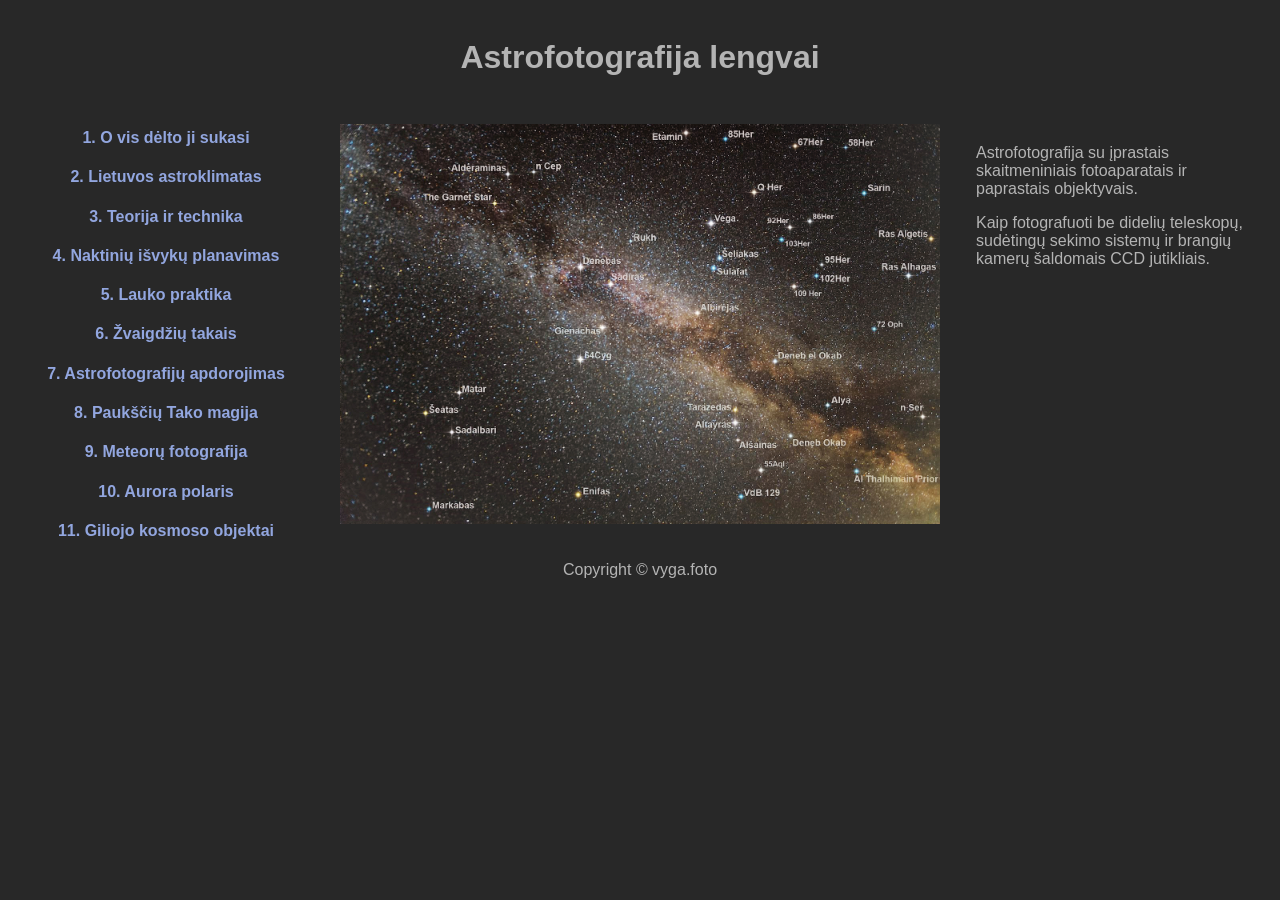
<file: index.html>
<!DOCTYPE html>
<html lang="lt">
    
<head>
      <title>Astrofotografija lengvai</title>

          <meta charset="utf-8">
          <meta name="viewport" content="width=device-width, initial-scale=1.0">
          <meta name="keywords" content="astrofotografija, vyga.foto, fotografija, dangus">
          <meta name="description" content="Astrofotografija lengvai"> 
     <meta name="viewport" content="width=device-width, initial-scale=1.0">
     <link rel="icon" type="image/x-icon" href="favicon.ico">
         <link rel="stylesheet" href="style.css">      
          
          <style>
          </style>
 
 </head>

 <body style="font-family:arial;color:rgb(180, 180, 180); background-color: rgb(40, 40, 40);"> 

  <div style="text-align:center; padding:10px;">
    <h1>Astrofotografija lengvai</h1>
  </div>
  
  <div style="overflow:auto">
    <div class="menu">
  <a href="1_O_vis_dėlto_ji_sukasi/index.html" target="blank"><h4>1. O vis dėlto ji sukasi</h4></a>
    <a href="2_Lietuvos_astroklimatas/index.html" target="blank"><h4>2. Lietuvos astroklimatas</h4></a>
    <a href="3_Teorija_ir_technika/index.html" target="blank"><h4>3. Teorija ir technika</h4></a>
    <a href="4_Naktinių_išvykų_planavimas/index.html" target="blank"><h4>4. Naktinių išvykų planavimas</h4></a>
    <a href="5_Lauko_praktika/index.html" target="blank"><h4>5. Lauko praktika</h4></a>
    <a href="6_Zvaigzdziu_takais/index.html" target="blank"><h4>6. Žvaigdžių takais</h4></a>
    <a href="7_xxxxxxx" target="blank"><h4>7. Astrofotografijų apdorojimas</h4></a>
    <a href="8_Pauksciu_Tako_magija/index.html" target="blank"><h4>8. Paukščių Tako magija</h4></a>
    <a href="9_xxxxxxxxx" target="blank"><h4>9. Meteorų fotografija</h4></a>
    <a href="10_xxxxxxxxxx" target="blank"><h4>10. Aurora polaris</h4></a>
    <a href="11_xxxxxxxxxxx" target="blank"><h4>11. Giliojo kosmoso objektai</h4></a>
  </div> 

  <div class="main">
    <!-- <img src="StarMap.jpg" alt="StarMap" style="max-width:100%;height:auto;"> -->
      <picture>
        <source media="(min-width: 840px)" srcset="StarMap_cb.jpg" alt="StarMap" style="max-width:100%;height:auto;">
        <img src="Paukščių Takas_1.jpg" alt="Paukščių Takas" style="max-width:100%;height:auto;">
      </picture>
  </div>

  <div class="right">
 
    <p>Astrofotografija su įprastais skaitmeniniais fotoaparatais ir paprastais objektyvais.</p>
    <p>Kaip fotografuoti be didelių teleskopų, sudėtingų sekimo sistemų ir brangių  kamerų šaldomais CCD jutikliais.</p>
  </div>
</div>

<div style="text-align:center; ">Copyright © vyga.foto</div>                                                
</body> 

</html>
</file>
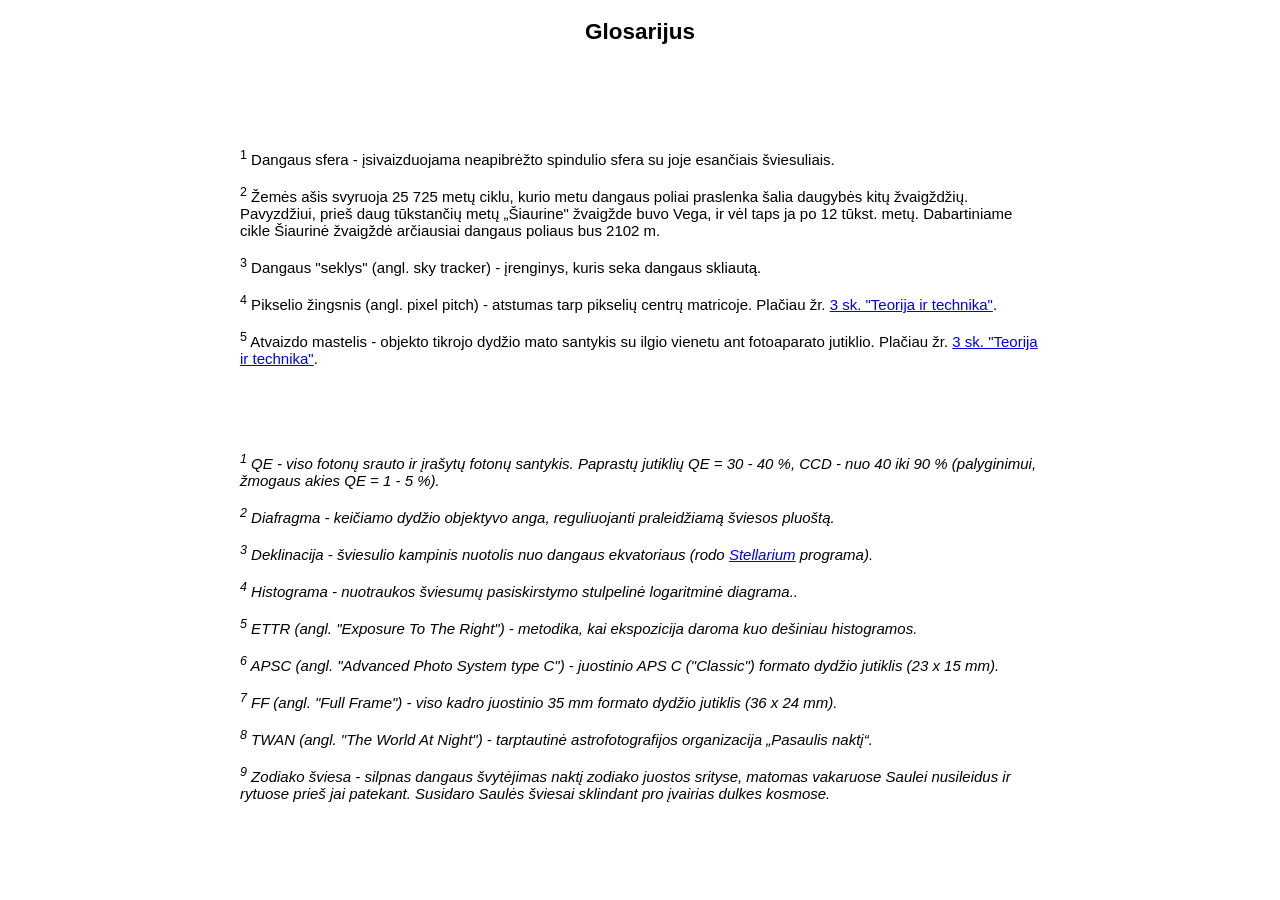
<file: 12_Glosarijus/index.html>
<!DOCTYPE html>
<html>
    <head>
        <title>Glosarijus</title>

          <meta charset="utf-8">
          <meta name="keywords" content="astrofotografija, vyga.foto, glosarijus, žodynas, fotografija">
          <meta name="description" content="astrofotografija, vyga.foto, glosarijus, žodynas, fotografija">

              <style>
                   
              </style>

              <link rel="stylesheet" href="style.css"> 
    </head>

<body>
                 <body onmousedown = "return false;" onclick = "return true;">
                    
    <article>
       
         <h1><center>Glosarijus</center></h1><br>
 



<br><br><br><br>
<sup>1</sup> Dangaus sfera - įsivaizduojama neapibrėžto spindulio sfera su joje esančiais šviesuliais.<br><br>
<sup>2</sup> Žemės ašis svyruoja 25 725 metų ciklu, kurio metu dangaus poliai praslenka  šalia daugybės kitų žvaigždžių. Pavyzdžiui, prieš daug tūkstančių metų „Šiaurine" žvaigžde buvo Vega, ir vėl taps ja po 12 tūkst. metų. Dabartiniame cikle Šiaurinė žvaigždė arčiausiai dangaus poliaus bus 2102 m.<br><br>
<sup>3</sup> Dangaus "seklys" (angl. sky tracker) - įrenginys, kuris seka  dangaus skliautą.<br><br>
<sup>4</sup> Pikselio žingsnis (angl. pixel pitch) - atstumas tarp pikselių centrų matricoje. Plačiau žr. <a href="https://vyga-foto.github.io/Astrofotografija-lengvai/3_Teorija_ir_technika/index.html" target="onmousedown">3 sk. "Teorija ir technika"</a>.<br><br> 
<sup>5</sup> Atvaizdo mastelis - objekto tikrojo dydžio mato santykis su ilgio vienetu ant fotoaparato jutiklio. Plačiau žr. <a href="https://vyga-foto.github.io/Astrofotografija-lengvai/3_Teorija_ir_technika/index.html" target="onmousedown">3 sk. "Teorija ir technika"</a>.<br><br>

<br><br><br><br>
         <em id="1111"><sup>1</sup> QE - viso fotonų srauto ir įrašytų fotonų santykis. Paprastų jutiklių QE = 30 - 40 %, CCD - nuo 40 iki 90 % (palyginimui, žmogaus akies QE = 1 - 5 %).</em><br><br>
         <em id="1112"><sup>2</sup> Diafragma - keičiamo dydžio objektyvo anga, reguliuojanti praleidžiamą šviesos pluoštą.</em><br><br>
         <em id="1113"><sup>3</sup> Deklinacija - šviesulio kampinis nuotolis nuo dangaus ekvatoriaus (rodo <a href="http://stellarium.org/" target="onmousedown">Stellarium</a/> programa).</em><br><br>
         <em id="1114"><sup>4</sup> Histograma - nuotraukos šviesumų pasiskirstymo stulpelinė logaritminė diagrama..</em><br><br>
         <em id="1115"><sup>5</sup> ETTR  (angl. "Exposure To The Right") - metodika, kai ekspozicija daroma  kuo dešiniau histogramos.</em><br><br> 
         <em id="1116"><sup>6</sup> APSC (angl. "Advanced Photo System type C") - juostinio APS C ("Classic") formato dydžio jutiklis (23 x 15 mm).</em><br><br>
         <em id="1117"><sup>7</sup> FF  (angl. "Full Frame") - viso kadro juostinio 35 mm formato dydžio jutiklis (36 x 24 mm).</em><br><br> 
         <em id="1118"><sup>8</sup>  TWAN (angl. "The World At Night") - tarptautinė astrofotografijos organizacija  „Pasaulis naktį“.</em><br><br> 
         <em id="1119"><sup>9</sup> Zodiako šviesa - silpnas dangaus švytėjimas naktį zodiako juostos srityse, matomas vakaruose Saulei nusileidus ir rytuose prieš jai patekant. Susidaro Saulės šviesai sklindant pro įvairias dulkes kosmose.</em><br> 




<br><br><br><br>




    </article>

</body>
</html>
</file>
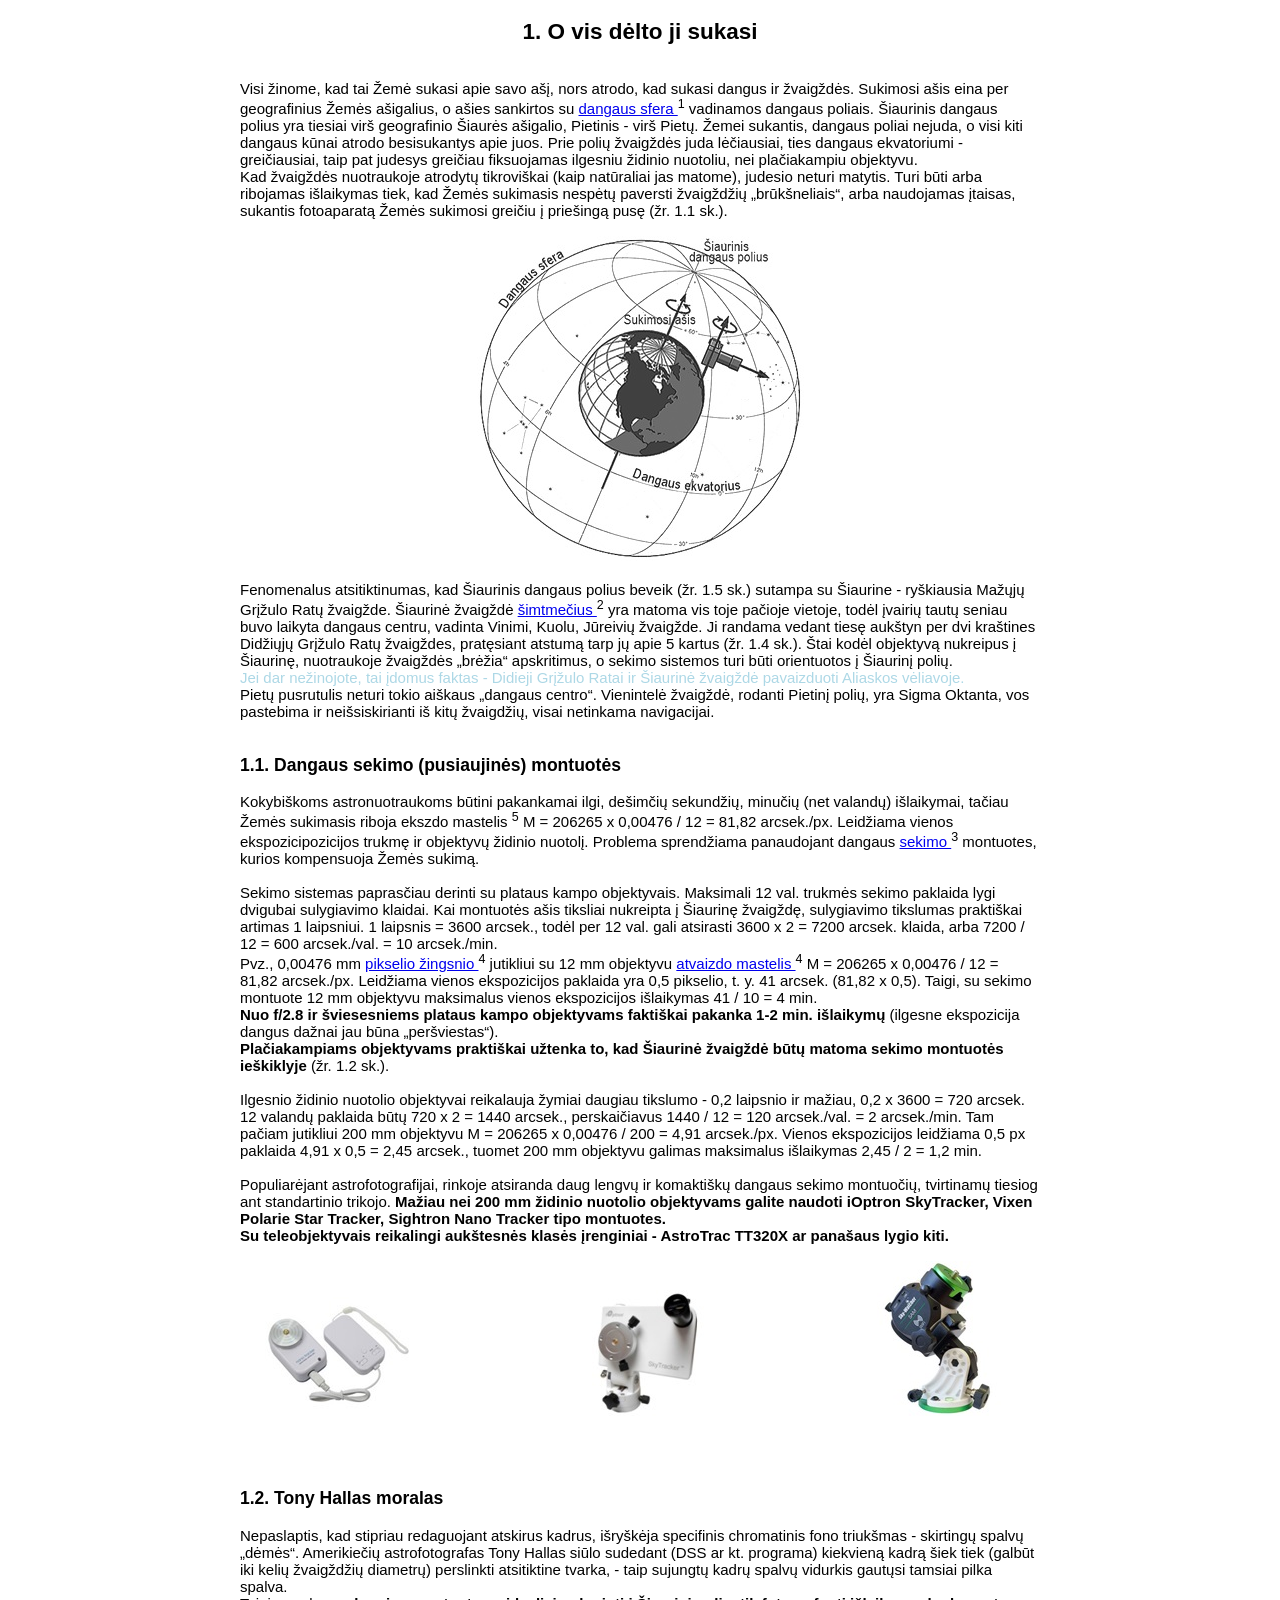
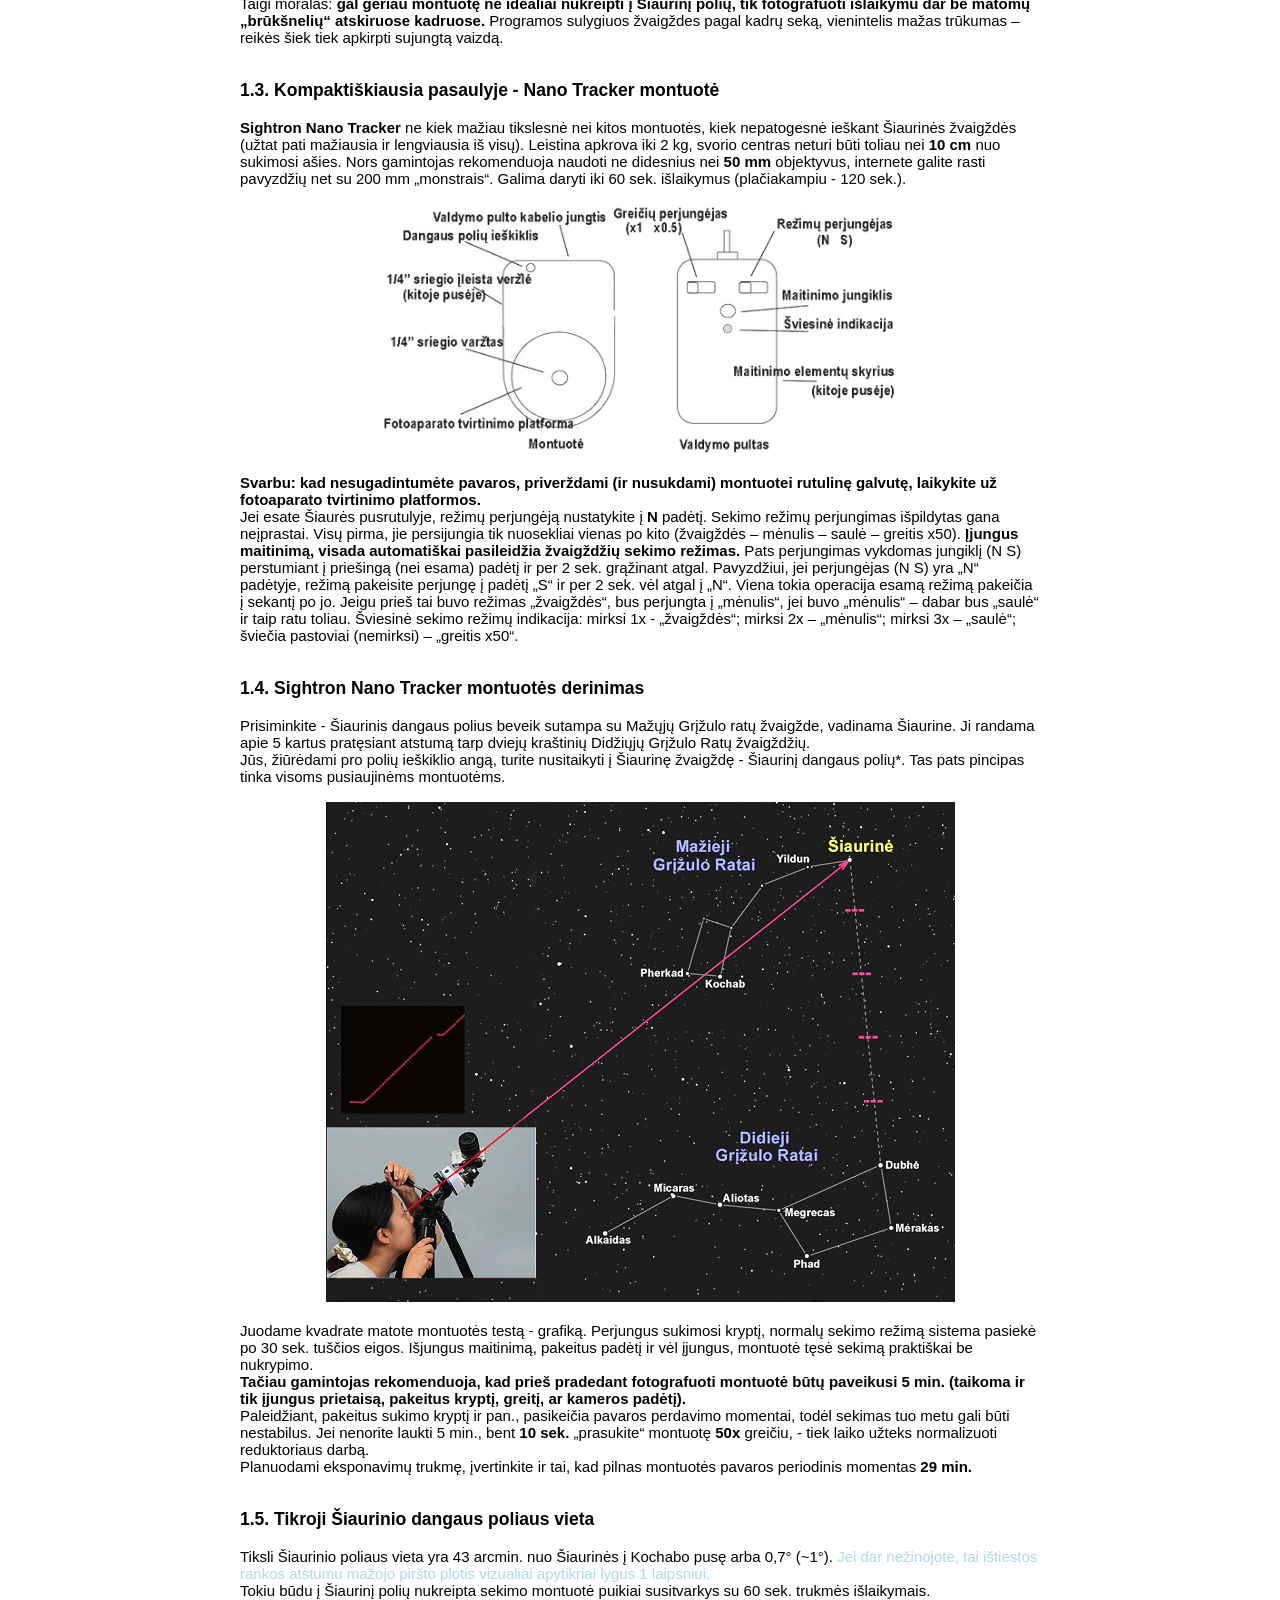
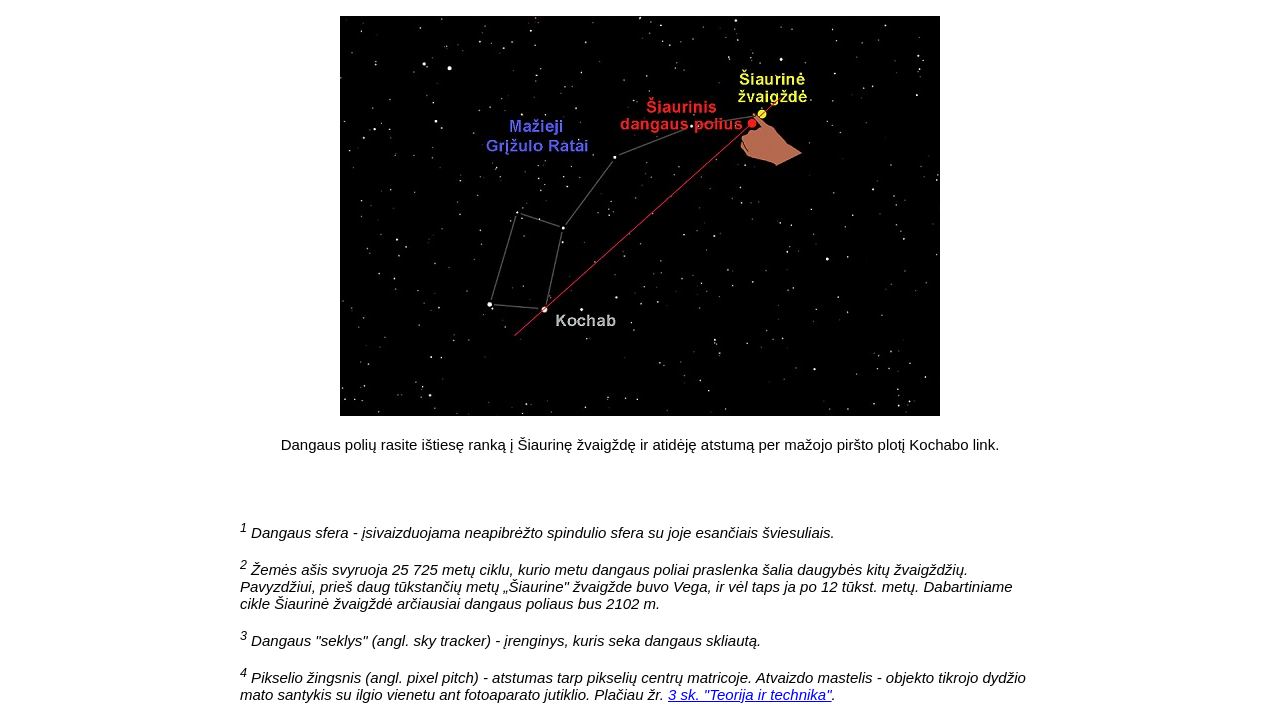
<file: 1_O_vis_dėlto_ji_sukasi/index.html>
<!DOCTYPE html>
<html>
    <head>
        <title>1. O vis dėlto ji sukasi</title>

          <meta charset="utf-8">
          <meta name="keywords" content="astrofotografija, vyga.foto, polius, Šiaurinė, žvaigždė, montuotė, pusiaujinė, fotografija">
          <meta name="description" content="O vis dėl to ji sukasi. Pusiaujnės dangaus sekimo montuotės astrofotografijai. Šiaurinės žvaigždė. Grįžulo Ratai">

              <style>
                   
              </style>

              <link rel="stylesheet" href="style.css"> 
    </head>

<body>
                 <body onmousedown = "return false;" onclick = "return true;">
                    
    <article>
       
         <h1><center>1. O vis dėlto ji sukasi</center></h1><br>
Visi žinome, kad tai Žemė sukasi apie savo ašį, nors atrodo, kad sukasi dangus ir žvaigždės. Sukimosi ašis eina per geografinius Žemės ašigalius, o ašies sankirtos su <a href="#1111">dangaus sfera </a><sup>1</sup> vadinamos dangaus poliais. Šiaurinis dangaus polius yra tiesiai virš geografinio Šiaurės ašigalio, Pietinis - virš Pietų. Žemei sukantis, dangaus poliai nejuda, o visi kiti dangaus kūnai atrodo besisukantys apie juos. Prie polių žvaigždės juda lėčiausiai, ties dangaus ekvatoriumi - greičiausiai, taip pat judesys greičiau fiksuojamas ilgesniu židinio nuotoliu, nei plačiakampiu objektyvu.<br>
Kad žvaigždės nuotraukoje atrodytų tikroviškai (kaip natūraliai jas matome), judesio neturi matytis. Turi būti arba ribojamas išlaikymas tiek, kad Žemės sukimasis nespėtų paversti žvaigždžių „brūkšneliais“, arba naudojamas įtaisas, sukantis fotoaparatą Žemės sukimosi greičiu į priešingą pusę (žr. 1.1 sk.).<br><br>

<center><img src="img/Sfera _poliai.jpg" alt="Dangaus sfera ir poliai"></center><br>

Fenomenalus atsitiktinumas, kad Šiaurinis dangaus polius beveik (žr. 1.5 sk.) sutampa su Šiaurine - ryškiausia Mažųjų Grįžulo Ratų žvaigžde. Šiaurinė žvaigždė <a href="#1112">šimtmečius </a><sup>2</sup>  yra matoma vis toje pačioje vietoje, todėl įvairių tautų seniau buvo laikyta dangaus centru, vadinta Vinimi, Kuolu, Jūreivių žvaigžde. Ji randama vedant tiesę aukštyn per dvi kraštines Didžiųjų Grįžulo Ratų žvaigždes, pratęsiant atstumą tarp jų apie 5 kartus (žr. 1.4 sk.). Štai kodėl objektyvą nukreipus į Šiaurinę, nuotraukoje žvaigždės „brėžia“ apskritimus, o sekimo sistemos turi būti orientuotos į Šiaurinį polių.<br>
<font color=lightblue>Jei dar nežinojote, tai įdomus faktas - Didieji Grįžulo Ratai ir Šiaurinė žvaigždė pavaizduoti Aliaskos vėliavoje.</font><br> 
Pietų pusrutulis neturi tokio aiškaus „dangaus centro“. Vienintelė žvaigždė, rodanti Pietinį polių, yra Sigma Oktanta, vos pastebima ir neišsiskirianti iš kitų žvaigdžių, visai netinkama navigacijai.<br><br>

<h3>1.1. Dangaus sekimo (pusiaujinės) montuotės</h3>
Kokybiškoms astronuotraukoms būtini pakankamai ilgi, dešimčių sekundžių, minučių (net valandų) išlaikymai, tačiau Žemės sukimasis riboja ekszdo mastelis </a><sup>5</sup> M = 206265 x 0,00476 / 12 = 81,82 arcsek./px. Leidžiama vienos ekspozicipozicijos trukmę ir objektyvų židinio nuotolį. Problema sprendžiama panaudojant dangaus <a href="#1113">sekimo </a><sup>3</sup> montuotes, kurios kompensuoja Žemės sukimą.<br><br>
Sekimo sistemas paprasčiau derinti su plataus kampo objektyvais. Maksimali 12 val. trukmės sekimo paklaida lygi dvigubai sulygiavimo klaidai. Kai montuotės ašis tiksliai nukreipta į Šiaurinę žvaigždę, sulygiavimo tikslumas praktiškai artimas 1 laipsniui. 1 laipsnis = 3600 arcsek., todėl per 12 val. gali atsirasti 3600 x 2 = 7200 arcsek. klaida, arba 7200 / 12 = 600 arcsek./val. = 10 arcsek./min.<br> 
Pvz., 0,00476 mm <a href="#1114">pikselio žingsnio </a><sup>4</sup> jutikliui su 12 mm objektyvu <a href="#1114">atvaizdo mastelis </a><sup>4</sup> M = 206265 x 0,00476 / 12 = 81,82 arcsek./px. Leidžiama vienos ekspozicijos paklaida yra 0,5 pikselio, t. y. 41 arcsek. (81,82 x 0,5). Taigi, su sekimo montuote 12 mm objektyvu maksimalus vienos ekspozicijos išlaikymas  41 / 10 = 4 min.<br> 

<b>Nuo f/2.8 ir šviesesniems plataus kampo objektyvams faktiškai pakanka 1-2 min. išlaikymų</b> (ilgesne ekspozicija dangus dažnai jau būna „peršviestas“). 
<b><br>
Plačiakampiams objektyvams praktiškai užtenka to, kad Šiaurinė žvaigždė būtų matoma sekimo montuotės ieškiklyje</b> (žr. 1.2 sk.).<br><br>

Ilgesnio židinio nuotolio objektyvai reikalauja žymiai daugiau tikslumo -  0,2 laipsnio ir mažiau, 0,2 x 3600 = 720 arcsek. 12 valandų paklaida būtų 720 x 2 = 1440 arcsek., perskaičiavus 1440 / 12 = 120 arcsek./val. = 2 arcsek./min. 
Tam pačiam jutikliui 200 mm objektyvu  M = 206265 x 0,00476 / 200 = 4,91 arcsek./px. Vienos ekspozicijos leidžiama 0,5 px paklaida 4,91 x 0,5 = 2,45 arcsek., tuomet 200 mm objektyvu galimas maksimalus išlaikymas 2,45 / 2 = 1,2 min.<br><br>
Populiarėjant astrofotografijai, rinkoje atsiranda daug lengvų ir komaktiškų dangaus sekimo montuočių, tvirtinamų tiesiog ant standartinio trikojo.
<b>Mažiau nei 200 mm židinio nuotolio objektyvams galite naudoti iOptron SkyTracker, Vixen Polarie Star Tracker, Sightron Nano Tracker tipo montuotes.<br> Su teleobjektyvais reikalingi aukštesnės klasės įrenginiai - AstroTrac TT320X ar panašaus lygio kiti.</b><br><br>

<center><img src="img/montuote_1.jpg" alt="Dangaus sekimo pusiaujinė montuotė"><img src="img/montuote_2.jpg" alt="Dangaus sekimo pusiaujinė montuotė"><img src="img/montuote_3.jpg" alt="Dangaus sekimo pusiaujinė montuotė"></center><br><br><br>

<h3>1.2. Tony Hallas moralas</h3>
Nepaslaptis, kad stipriau redaguojant atskirus kadrus, išryškėja specifinis chromatinis fono triukšmas - skirtingų spalvų „dėmės“. Amerikiečių astrofotografas Tony Hallas siūlo sudedant (DSS ar kt. programa) kiekvieną kadrą šiek tiek (galbūt iki kelių žvaigždžių diametrų) perslinkti atsitiktine tvarka, - taip sujungtų kadrų  spalvų vidurkis gautųsi tamsiai pilka spalva.<br>
Taigi moralas: <b>gal geriau montuotę ne idealiai nukreipti į Šiaurinį polių, tik fotografuoti išlaikymu dar be matomų „brūkšnelių“ atskiruose kadruose.</b> Programos sulygiuos žvaigždes pagal kadrų seką, vienintelis mažas trūkumas – reikės šiek tiek apkirpti sujungtą vaizdą.<br><br> 

<h3>1.3. Kompaktiškiausia  pasaulyje - Nano  Tracker montuotė</h3>
<b>Sightron Nano Tracker</b> ne kiek mažiau tikslesnė nei kitos montuotės, kiek nepatogesnė ieškant Šiaurinės žvaigždės (užtat pati mažiausia ir lengviausia iš visų). Leistina apkrova iki 2 kg, svorio centras neturi būti toliau nei <b>10 cm</b> nuo sukimosi ašies. Nors gamintojas rekomenduoja naudoti ne didesnius nei <b>50 mm</b> objektyvus, internete galite rasti pavyzdžių net su 200 mm „monstrais“. Galima daryti iki 60 sek. išlaikymus (plačiakampiu - 120 sek.).<br><br> 

<center><img src="img/nano_tracker.jpg" height="250" alt="Sightron Nano Tracker pusiaujinė montuotė"></center><br>

<b>Svarbu: kad nesugadintumėte pavaros, priverždami (ir nusukdami) montuotei rutulinę galvutę, laikykite už fotoaparato tvirtinimo platformos.</b><br>
Jei esate Šiaurės pusrutulyje, režimų perjungėją nustatykite į <b>N</b> padėtį. Sekimo režimų perjungimas išpildytas gana neįprastai. Visų pirma, jie persijungia tik nuosekliai vienas po kito (žvaigždės – mėnulis – saulė – greitis x50). <b>Įjungus maitinimą, visada automatiškai pasileidžia žvaigždžių sekimo režimas.</b> Pats perjungimas vykdomas jungiklį (N S) perstumiant į priešingą (nei esama) padėtį ir per 2 sek. grąžinant atgal. Pavyzdžiui, jei perjungėjas (N S) yra „N“ padėtyje, režimą pakeisite perjungę į padėtį „S“ ir per 2 sek. vėl atgal į „N“. Viena tokia operacija esamą režimą pakeičia į sekantį po jo. Jeigu prieš tai buvo režimas „žvaigždės“, bus perjungta į „mėnulis“, jei buvo „mėnulis“ – dabar bus „saulė“ ir taip ratu toliau. Šviesinė sekimo režimų indikacija: mirksi 1x - „žvaigždės“;  mirksi 2x – „mėnulis“;  mirksi 3x – „saulė“;  šviečia pastoviai (nemirksi) – „greitis x50“.<br><br> 

<h3>1.4. Sightron Nano Tracker montuotės derinimas</h3>
Prisiminkite - Šiaurinis dangaus polius beveik sutampa su Mažųjų Grįžulo ratų žvaigžde, vadinama Šiaurine. Ji randama apie 5 kartus pratęsiant atstumą tarp dviejų kraštinių Didžiųjų Grįžulo Ratų žvaigždžių.<br> 
Jūs, žiūrėdami pro polių ieškiklio angą, turite nusitaikyti  į Šiaurinę žvaigždę - Šiaurinį dangaus polių*. Tas pats pincipas tinka visoms pusiaujinėms montuotėms.<br><br>

<center><img src="img/montuot_derinimas.jpg" height="" alt="Sightron Nano Tracker montuotės derinimas"></center><br>

Juodame kvadrate matote montuotės testą - grafiką. Perjungus sukimosi kryptį, normalų sekimo režimą sistema pasiekė po 30 sek. tuščios eigos. Išjungus maitinimą, pakeitus padėtį ir vėl įjungus, montuotė tęsė sekimą praktiškai be nukrypimo.<br> 
<b>Tačiau gamintojas rekomenduoja, kad prieš pradedant fotografuoti  montuotė būtų paveikusi 5 min. (taikoma ir tik įjungus prietaisą, pakeitus kryptį, greitį, ar kameros padėtį).</b><br> 
Paleidžiant, pakeitus sukimo kryptį ir pan., pasikeičia pavaros perdavimo momentai, todėl sekimas tuo metu gali būti nestabilus. Jei nenorite laukti 5 min., bent <b>10 sek.</b> „prasukite“ montuotę <b>50x</b> greičiu, - tiek laiko užteks normalizuoti reduktoriaus darbą.<br> 
Planuodami eksponavimų  trukmę, įvertinkite ir tai, kad pilnas montuotės pavaros periodinis momentas <b>29 min.</b><br><br>  

<h3>1.5. Tikroji Šiaurinio dangaus poliaus vieta</h3> 
Tiksli Šiaurinio poliaus vieta yra 43 arcmin. nuo Šiaurinės į Kochabo pusę arba 0,7° (~1°). 
<font color=lightblue>Jei dar nežinojote, tai ištiestos rankos atstumu mažojo piršto plotis vizualiai apytikriai lygus 1 laipsniui.</font><br> Tokiu būdu į Šiaurinį polių nukreipta sekimo montuotė puikiai susitvarkys su 60 sek. trukmės išlaikymais.<br><br>
<center><img src="img/siaurinis_dangaus polius.jpg" alt="Šiaurinis dangaus polius"></center><br>
<center>Dangaus polių rasite ištiesę ranką į Šiaurinę žvaigždę ir atidėję atstumą per mažojo piršto plotį Kochabo link.</center> 



<br><br><br><br>
<em id="1111"><sup>1</sup> Dangaus sfera - įsivaizduojama neapibrėžto spindulio sfera su joje esančiais šviesuliais.</em><br><br>
<em id="1112"><sup>2</sup> Žemės ašis svyruoja 25 725 metų ciklu, kurio metu dangaus poliai praslenka  šalia daugybės kitų žvaigždžių. Pavyzdžiui, prieš daug tūkstančių metų „Šiaurine" žvaigžde buvo Vega, ir vėl taps ja po 12 tūkst. metų. Dabartiniame cikle Šiaurinė žvaigždė arčiausiai dangaus poliaus bus 2102 m.</em><br><br>
<em id="1113"><sup>3</sup> Dangaus "seklys" (angl. sky tracker) - įrenginys, kuris seka  dangaus skliautą.</em><br><br>
<em id="1114"><sup>4</sup> Pikselio žingsnis (angl. pixel pitch) - atstumas tarp pikselių centrų matricoje. Atvaizdo mastelis - objekto tikrojo dydžio mato santykis su ilgio vienetu ant fotoaparato jutiklio. Plačiau žr. <a href="https://vyga-foto.github.io/Astrofotografija-lengvai/3_Teorija_ir_technika/index.html" target="onmousedown">3 sk. "Teorija ir technika"</a>.</em>

    </article>

</body>
</html>
</file>
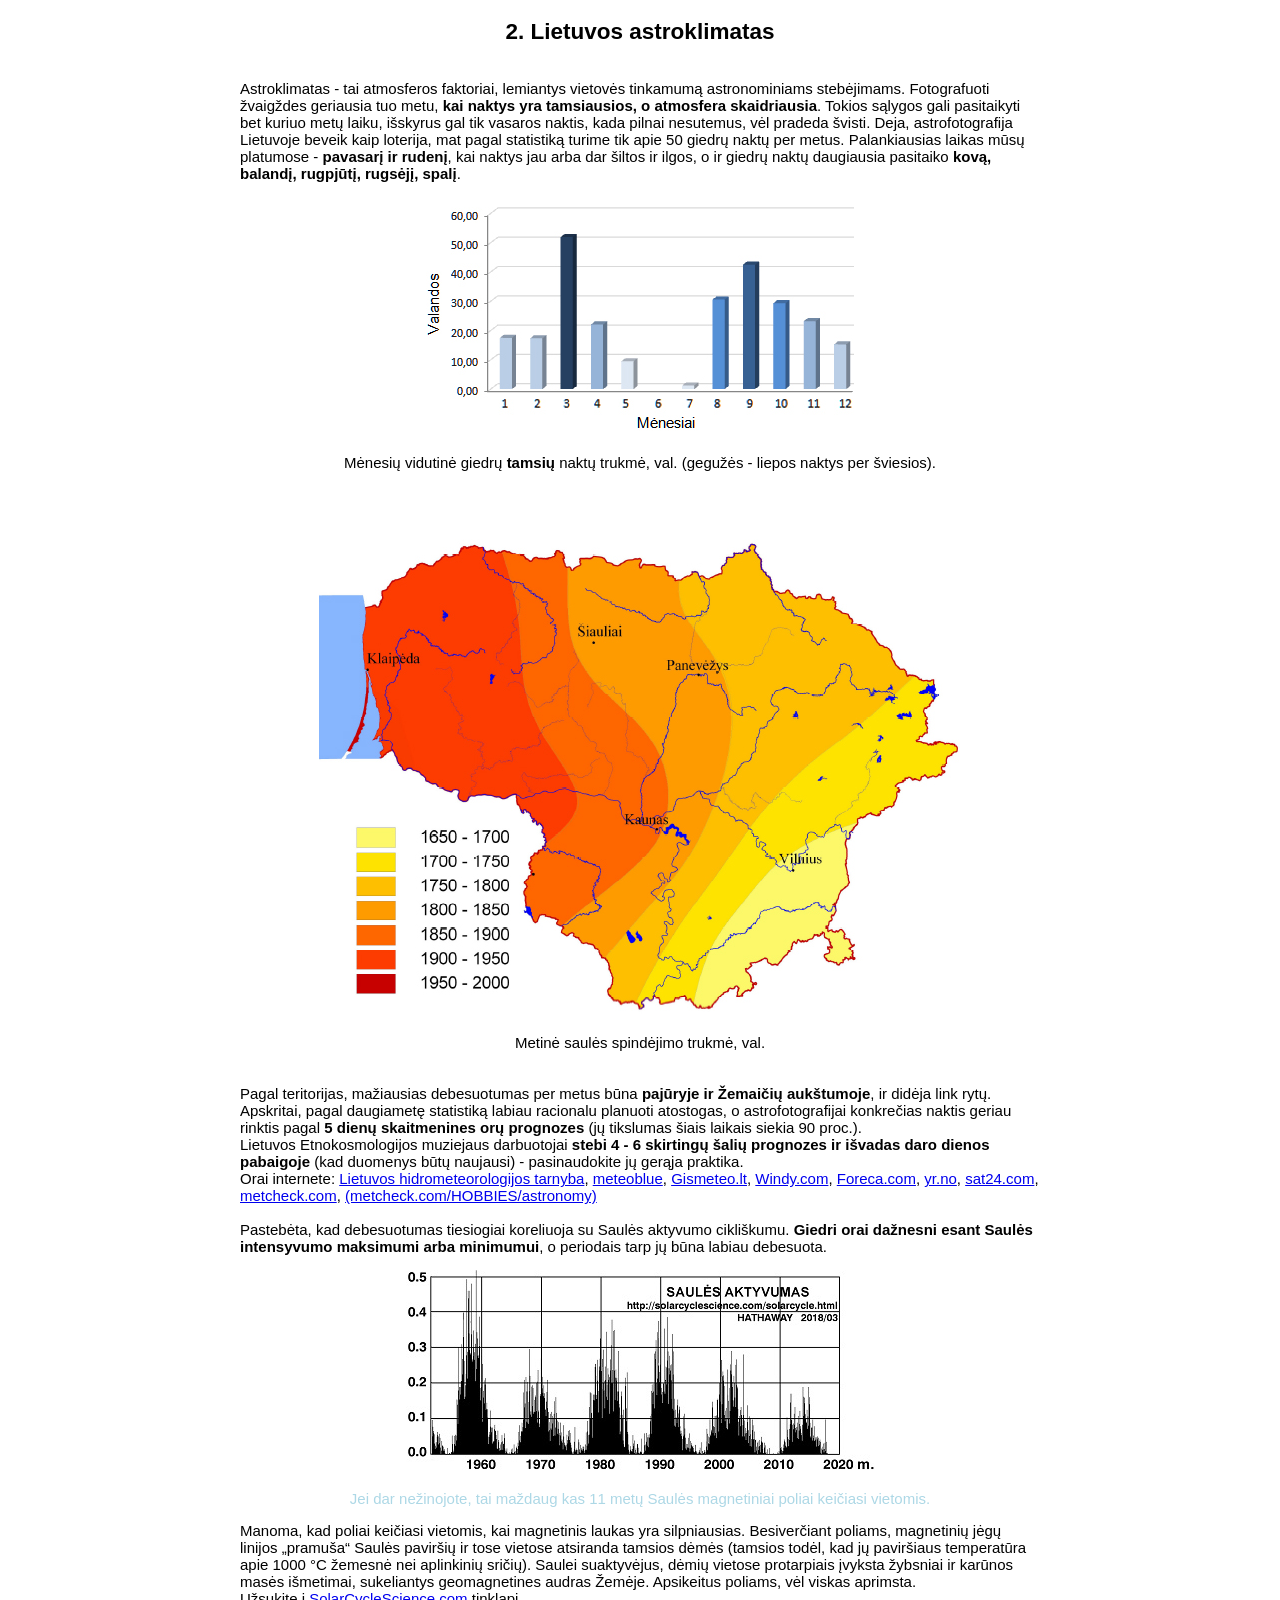
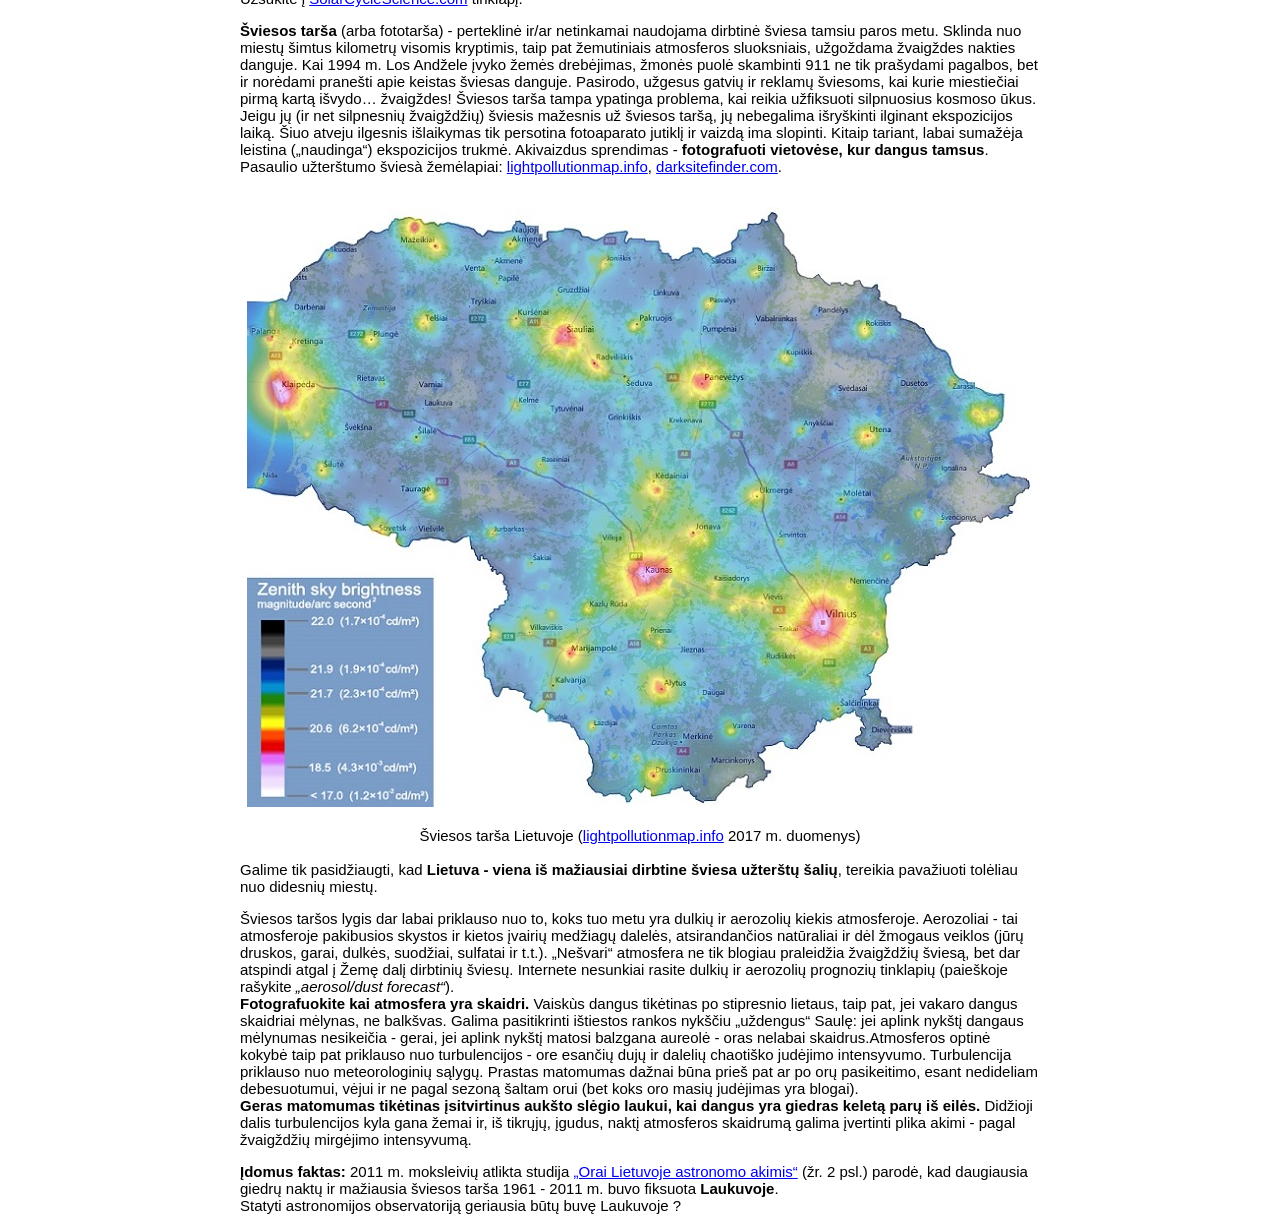
<file: 2_Lietuvos_astroklimatas/index.html>
<!DOCTYPE html>
<html>
    <head>
        <title>2. Lietuvos astroklimatas</title>

          <meta charset="utf-8">
          <meta name="keywords" content="astrofotografija, vyga.foto, fotografija, orai, prognozė, giedra, naktis, fototarša">
          <meta name="description" content="Lietuvos astroklimatas. Šviesos tarša. Orų prognozė. Skaidri atmosfera.Tamsi naktis">

              <style>

            </style>

             <link rel="stylesheet" href="style.css">
    </head>

<body>
                 <body onmousedown = "return false;" onclick = "return true;">
    <article>

         <h1><center>2. Lietuvos astroklimatas</h1><br>
         Astroklimatas -  tai atmosferos faktoriai, lemiantys vietovės tinkamumą astronominiams stebėjimams. Fotografuoti žvaigždes geriausia tuo metu, <b>kai naktys yra tamsiausios, o atmosfera skaidriausia</b>. Tokios sąlygos gali pasitaikyti bet kuriuo metų laiku, išskyrus gal tik vasaros naktis, kada pilnai nesutemus, vėl pradeda švisti. Deja, astrofotografija Lietuvoje beveik kaip loterija, mat pagal statistiką turime tik apie 50 giedrų naktų per metus. Palankiausias laikas mūsų platumose - <b>pavasarį ir rudenį</b>, kai naktys jau arba dar šiltos ir ilgos, o ir  giedrų naktų daugiausia pasitaiko <b>kovą, balandį, rugpjūtį, rugsėjį, spalį</b>.<br><br>

<center><img src="img/stat-2.jpg" alt="Mėnesių vidutinė giedrų tamsių naktų trukmė, val."></center><br>
<center>Mėnesių vidutinė giedrų <b>tamsių</b> naktų trukmė, val. (gegužės - liepos naktys per šviesios).</center><br><br><br><br>

<center><img src="img/metinė_saulės_spindėjimo_trukmė .jpg" alt="Metinė saulės spindėjimo trukmė, val."></center><br>
<center>Metinė saulės spindėjimo trukmė, val.</center><br><br>
Pagal teritorijas, mažiausias debesuotumas per metus būna <b>pajūryje ir Žemaičių aukštumoje</b>, ir didėja link rytų.<br>
Apskritai, pagal daugiametę statistiką labiau racionalu planuoti atostogas, o astrofotografijai konkrečias naktis geriau rinktis pagal  <b>5 dienų skaitmenines orų prognozes</b> (jų tikslumas šiais laikais siekia 90 proc.).
<br>Lietuvos Etnokosmologijos muziejaus darbuotojai <b>stebi 4 - 6 skirtingų šalių prognozes ir išvadas daro dienos pabaigoje</b> (kad duomenys būtų  naujausi) - pasinaudokite jų gerąja praktika.<br>
Orai internete:
<a href="https://www.meteo.lt/" target="onmousedown">Lietuvos hidrometeorologijos tarnyba</a>, <a href="https://www.meteoblue.com" target="onmousedown">meteoblue</a>, <a href="https://www.gismeteo.lt/" target="onmousedown">Gismeteo.lt</a>, <a href="https://windy.com/" target="onmousedown">Windy.com</a>, <a href="https://www.foreca.com" target="onmousedown">Foreca.com</a>, <a href="https://www.yr.no/"target="onmousedown">yr.no</a/>, <a href="https://en.sat24.com/en/" target="onmousedown">sat24.com</a>, <a href="https://www.metcheck.com/" target="onmousedown">metcheck.com</a>, <a href="https://www.metcheck.com/HOBBIES/astronomy.asp" target="onmousedown">(metcheck.com/HOBBIES/astronomy)</a>
<br><br>Pastebėta, kad debesuotumas tiesiogiai koreliuoja su  Saulės aktyvumo cikliškumu. <b>Giedri orai dažnesni esant Saulės intensyvumo maksimumi arba minimumui</b>, o periodais tarp jų būna labiau debesuota.
<p><center><img src="img/saules_aktyvumas.jpg" alt="Saulės aktyvumas"></center><br>
<center><font color=lightblue>Jei dar nežinojote, tai maždaug kas 11 metų Saulės magnetiniai poliai keičiasi vietomis.</font></center>
<p>Manoma, kad poliai keičiasi vietomis, kai magnetinis laukas yra silpniausias. Besiverčiant poliams, magnetinių jėgų linijos „pramuša“ Saulės paviršių ir tose vietose atsiranda tamsios dėmės (tamsios todėl, kad jų paviršiaus temperatūra apie 1000 °C žemesnė nei aplinkinių sričių). Saulei suaktyvėjus, dėmių vietose protarpiais įvyksta žybsniai ir karūnos masės išmetimai, sukeliantys geomagnetines audras Žemėje. Apsikeitus poliams, vėl viskas aprimsta.<br>
Užsukite į <a href="http://solarcyclescience.com/solarcycle.html" target="onmousedown">SolarCycleScience.com</a> tinklapį.<p>
<b>Šviesos tarša</b> (arba fototarša) - perteklinė ir/ar netinkamai naudojama dirbtinė šviesa tamsiu paros metu. Sklinda nuo miestų šimtus kilometrų visomis kryptimis, taip pat žemutiniais atmosferos sluoksniais, užgoždama žvaigždes nakties danguje. Kai 1994 m. Los Andžele įvyko žemės drebėjimas, žmonės puolė skambinti 911 ne tik prašydami pagalbos, bet ir norėdami pranešti apie keistas šviesas danguje. Pasirodo, užgesus gatvių ir reklamų šviesoms, kai kurie miestiečiai pirmą kartą išvydo… žvaigždes! Šviesos tarša tampa ypatinga problema, kai reikia užfiksuoti silpnuosius kosmoso ūkus. Jeigu jų (ir net silpnesnių žvaigždžių)  šviesis mažesnis už šviesos taršą, jų nebegalima išryškinti ilginant ekspozicijos laiką. Šiuo atveju ilgesnis išlaikymas tik persotina fotoaparato jutiklį ir vaizdą ima slopinti. Kitaip tariant, labai sumažėja leistina („naudinga“) ekspozicijos trukmė. Akivaizdus sprendimas - <b>fotografuoti vietovėse, kur dangus tamsus</b>.<br>
Pasaulio užterštumo šviesà žemėlapiai: <a href="https://www.lightpollutionmap.info/#zoom=4.50&lat=53.6435&lon=27.6997&layers=B0FFFFFFTFFFFFFFFFF.html"target="onmousedown">lightpollutionmap.info</a>, <a href="http://darksitefinder.com/maps/world.html" target="onmousedown">darksitefinder.com</a>.<br><br>
<center><img src="img/light_polution.jpg" alt="Šviesos tarša"></center><br>
<center>Šviesos tarša Lietuvoje (<a href="https://www.lightpollutionmap.info/#zoom=4.50&lat=53.6435&lon=27.6997&layers=B0FFFFFFTFFFFFFFFFF.html" target="onmousedown">lightpollutionmap.info</a>  2017 m. duomenys)</center>
<br>Galime tik pasidžiaugti, kad <b>Lietuva - viena iš mažiausiai dirbtine šviesa užterštų šalių</b>, tereikia pavažiuoti tolėliau nuo didesnių miestų.


<p>Šviesos taršos lygis dar labai priklauso nuo to, koks tuo metu yra dulkių ir aerozolių kiekis atmosferoje. Aerozoliai - tai atmosferoje pakibusios skystos ir kietos įvairių medžiagų dalelės, atsirandančios natūraliai ir dėl žmogaus veiklos (jūrų druskos, garai, dulkės, suodžiai, sulfatai ir t.t.). „Nešvari“ atmosfera ne tik blogiau praleidžia žvaigždžių šviesą, bet dar atspindi atgal į Žemę dalį dirbtinių šviesų. Internete nesunkiai rasite dulkių ir aerozolių prognozių tinklapių (paieškoje rašykite <em>„aerosol/dust forecast“</em>).<br>
<b>Fotografuokite kai atmosfera yra skaidri.</b> Vaiskùs dangus tikėtinas po stipresnio lietaus, taip pat, jei vakaro dangus skaidriai mėlynas, ne balkšvas. Galima pasitikrinti ištiestos rankos nykščiu „uždengus“ Saulę: jei aplink nykštį dangaus mėlynumas nesikeičia - gerai, jei aplink nykštį matosi balzgana aureolė - oras nelabai skaidrus.Atmosferos optinė kokybė taip pat priklauso nuo turbulencijos - ore esančių dujų ir dalelių chaotiško judėjimo intensyvumo. Turbulencija priklauso nuo meteorologinių sąlygų. Prastas matomumas dažnai būna prieš pat ar po orų pasikeitimo, esant nedideliam debesuotumui, vėjui ir ne pagal sezoną šaltam orui (bet koks oro masių judėjimas yra blogai).<br>
<b>Geras matomumas tikėtinas įsitvirtinus aukšto slėgio laukui, kai dangus yra giedras keletą parų iš eilės.</b> Didžioji dalis turbulencijos kyla gana žemai ir, iš tikrųjų, įgudus, naktį atmosferos skaidrumą galima įvertinti plika akimi - pagal žvaigždžių mirgėjimo intensyvumą.<p>

<b>Įdomus faktas:</b> 2011 m. moksleivių atlikta studija <a href="https://www.jaunasis-tyrejas.lt/uplfiles/1%20dalis.pdf" target="onmousedown">„Orai Lietuvoje astronomo akimis“</a> (žr. 2 psl.) parodė, kad daugiausia giedrų naktų ir mažiausia šviesos tarša 1961 - 2011 m. buvo fiksuota <b>Laukuvoje</b>.<br> 
Statyti astronomijos observatoriją geriausia būtų buvę Laukuvoje ?
</file>
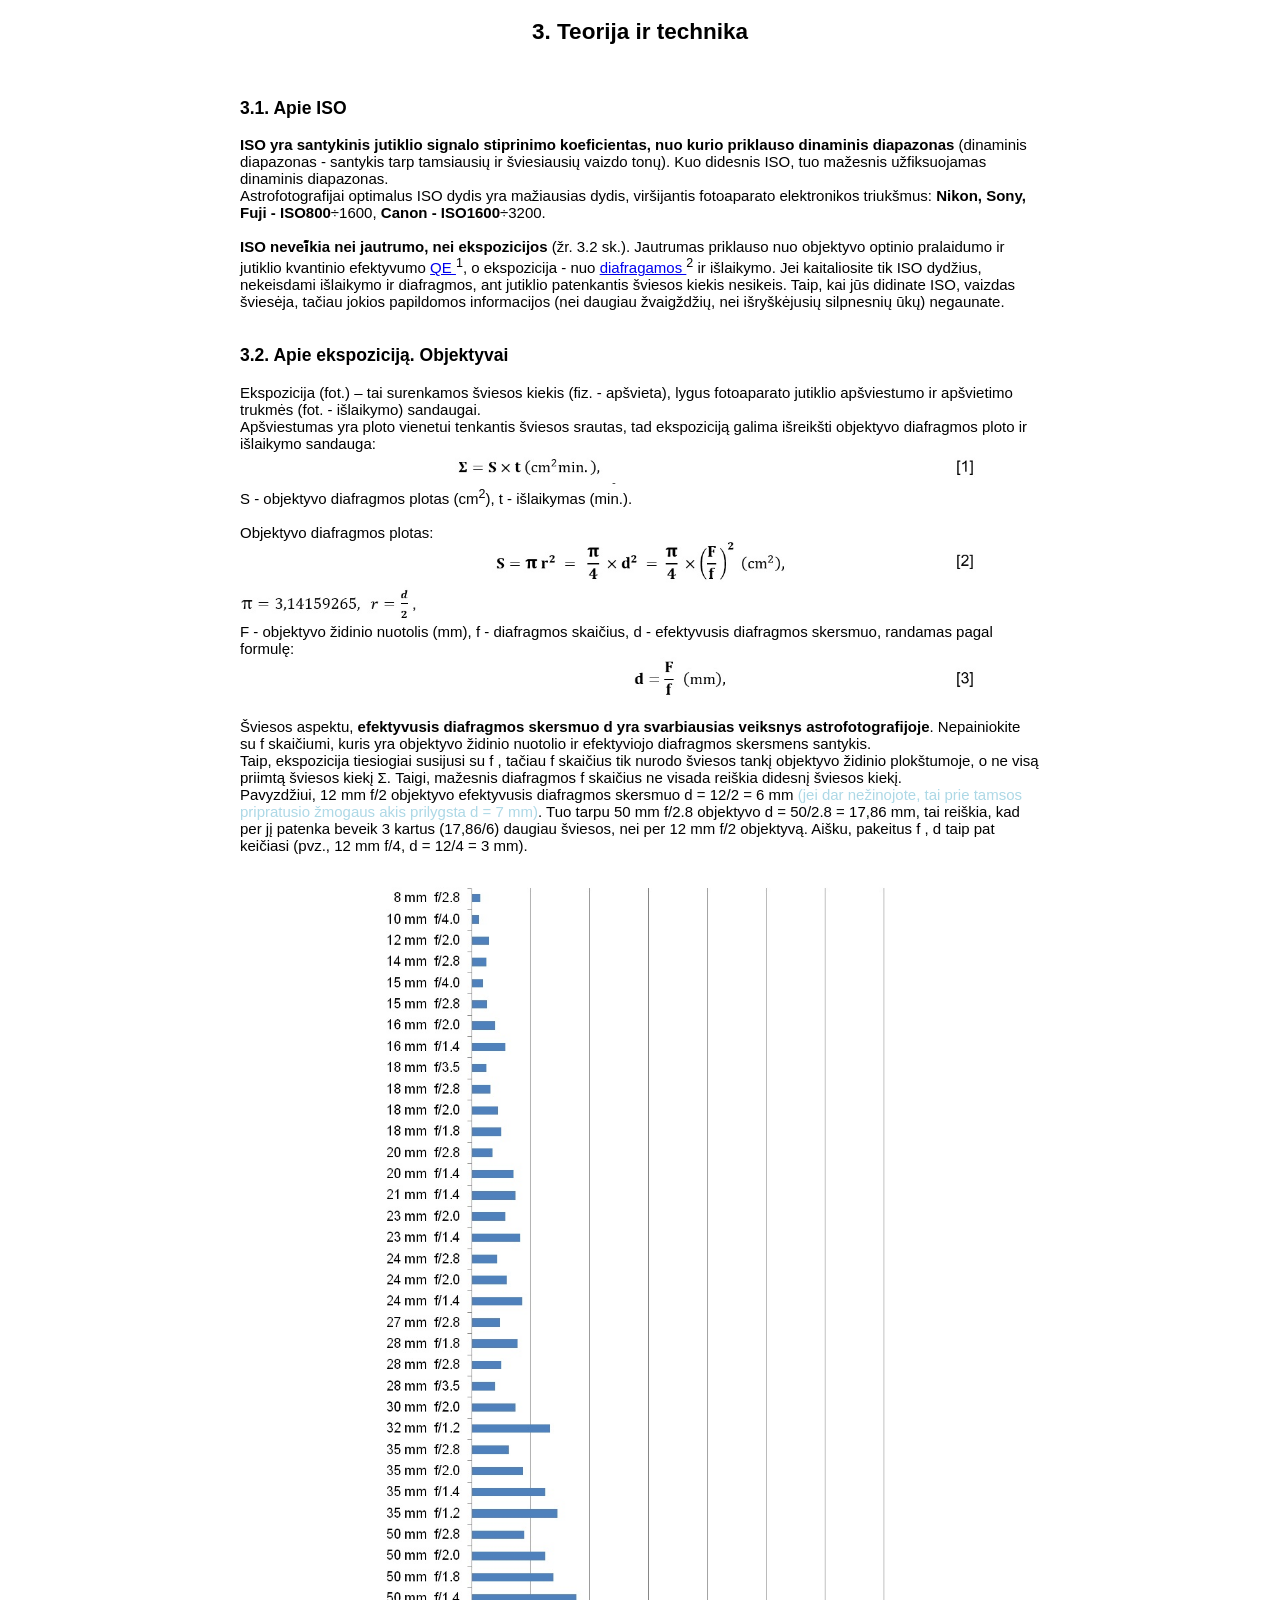
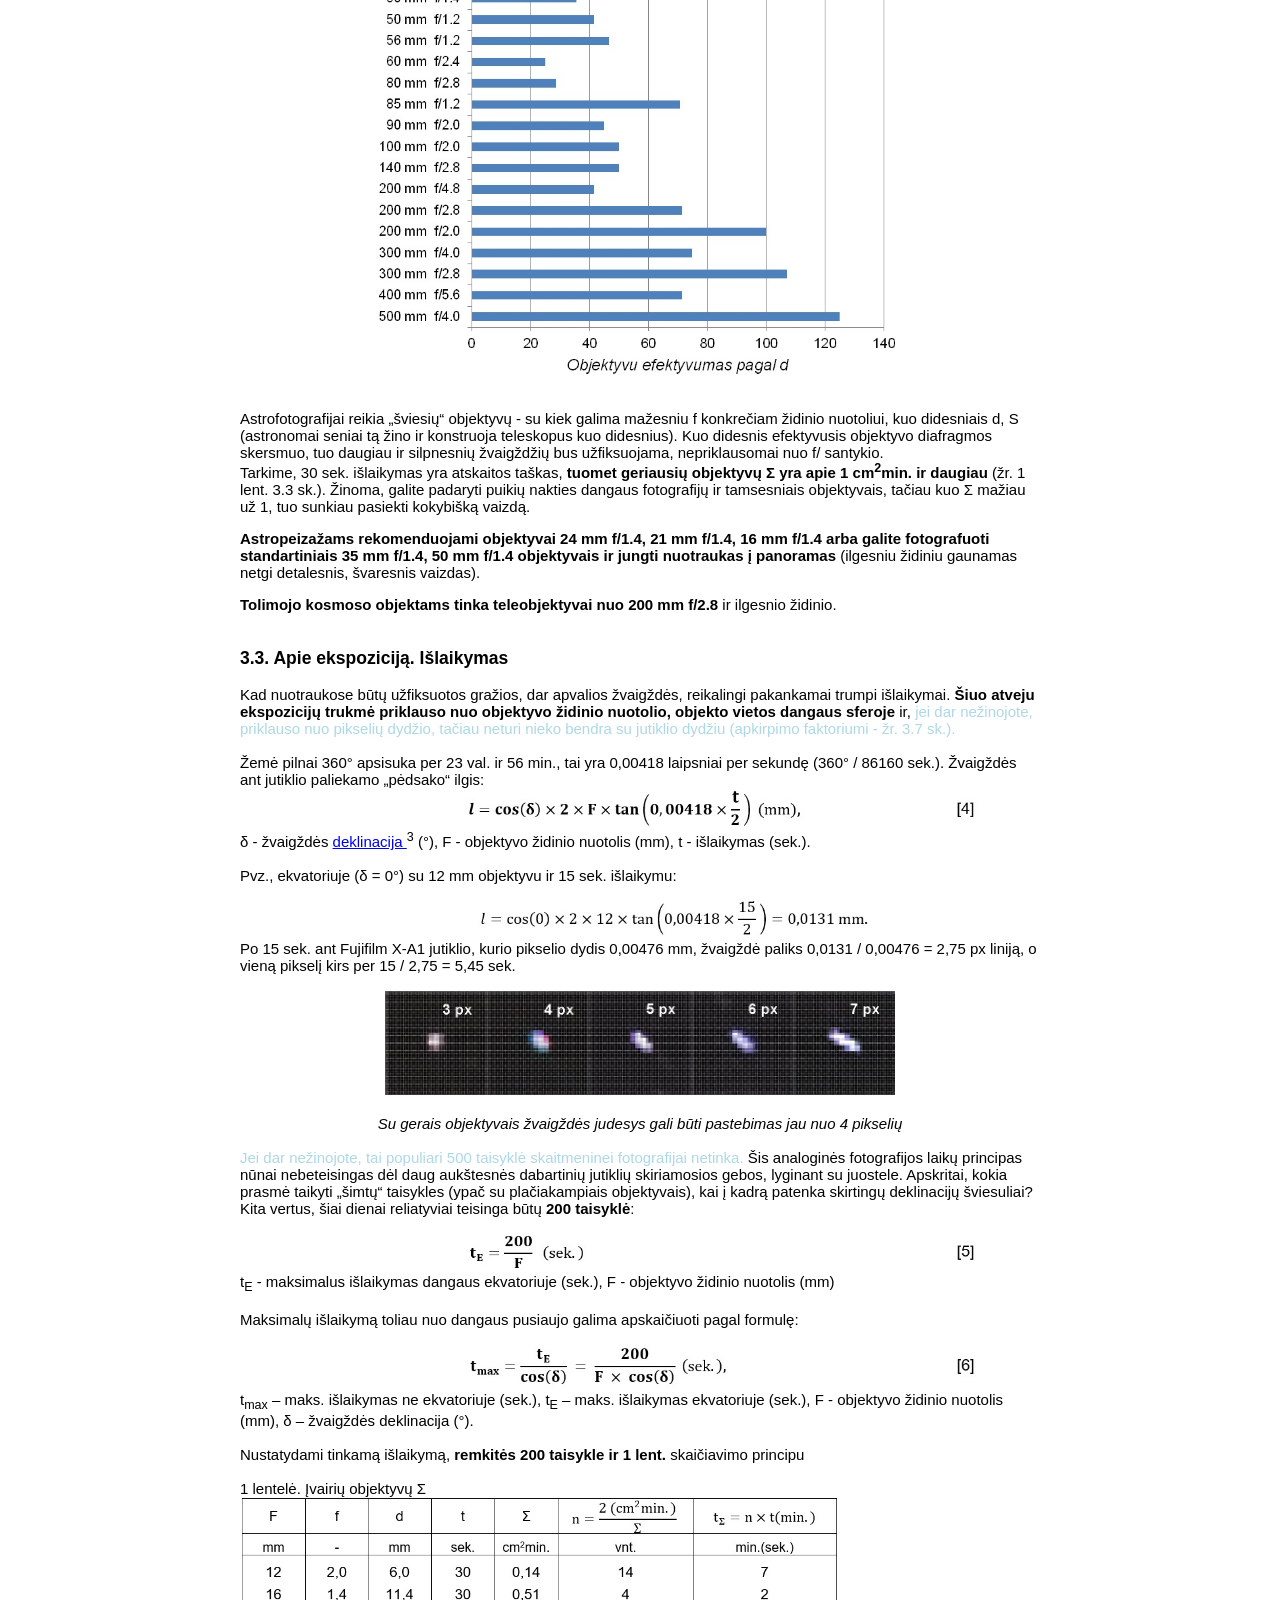
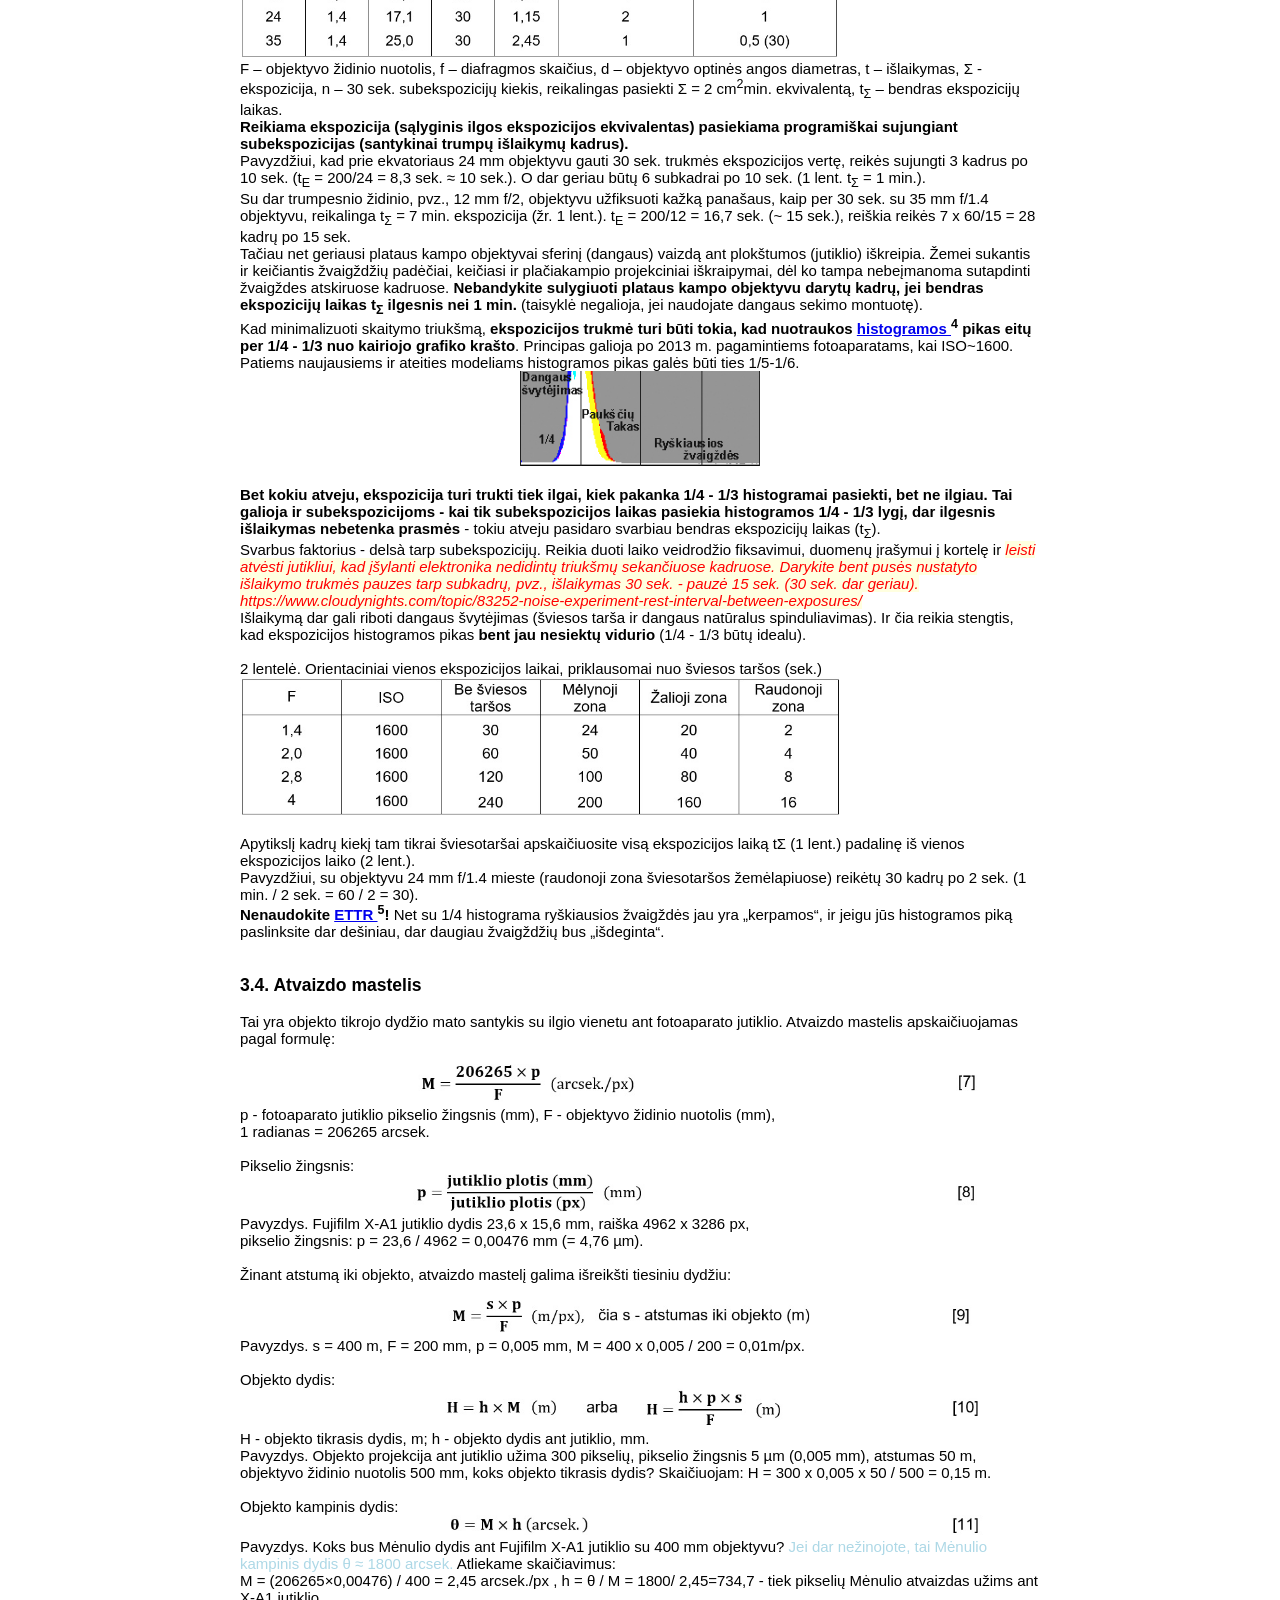
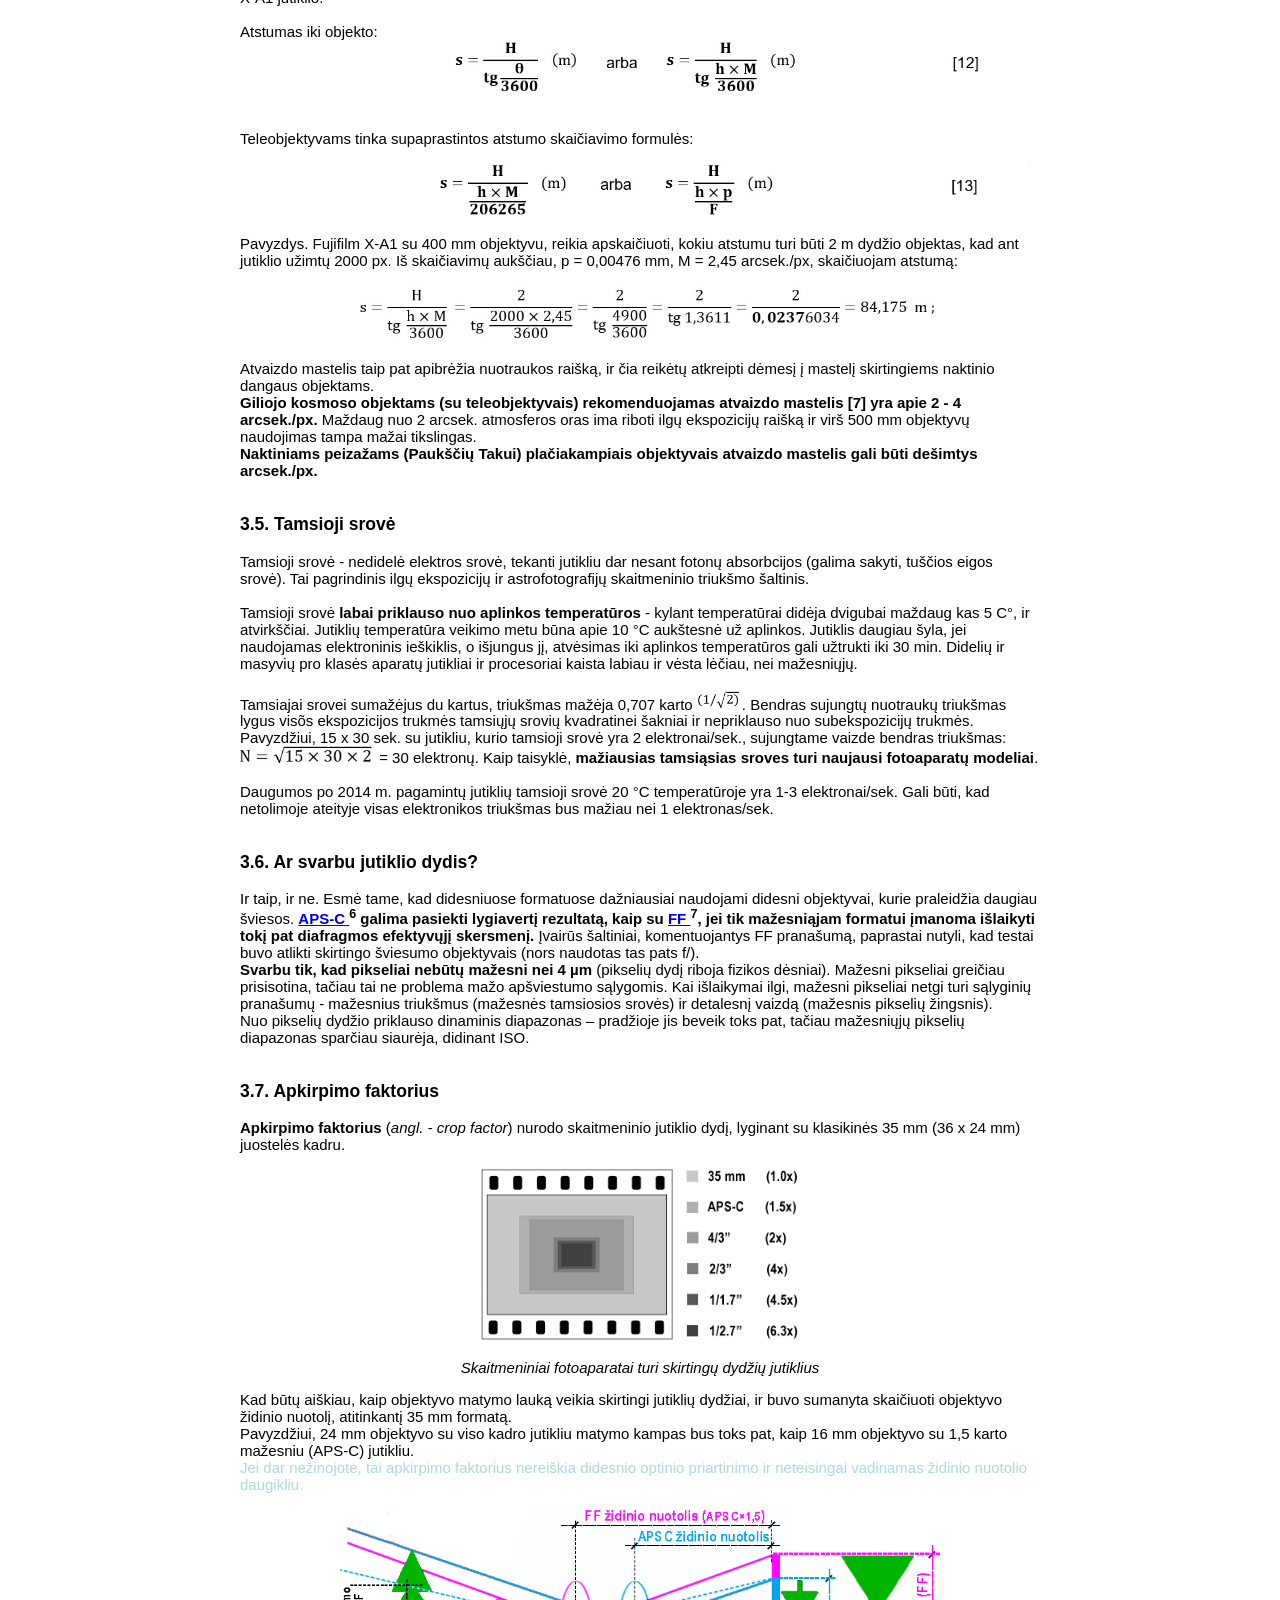
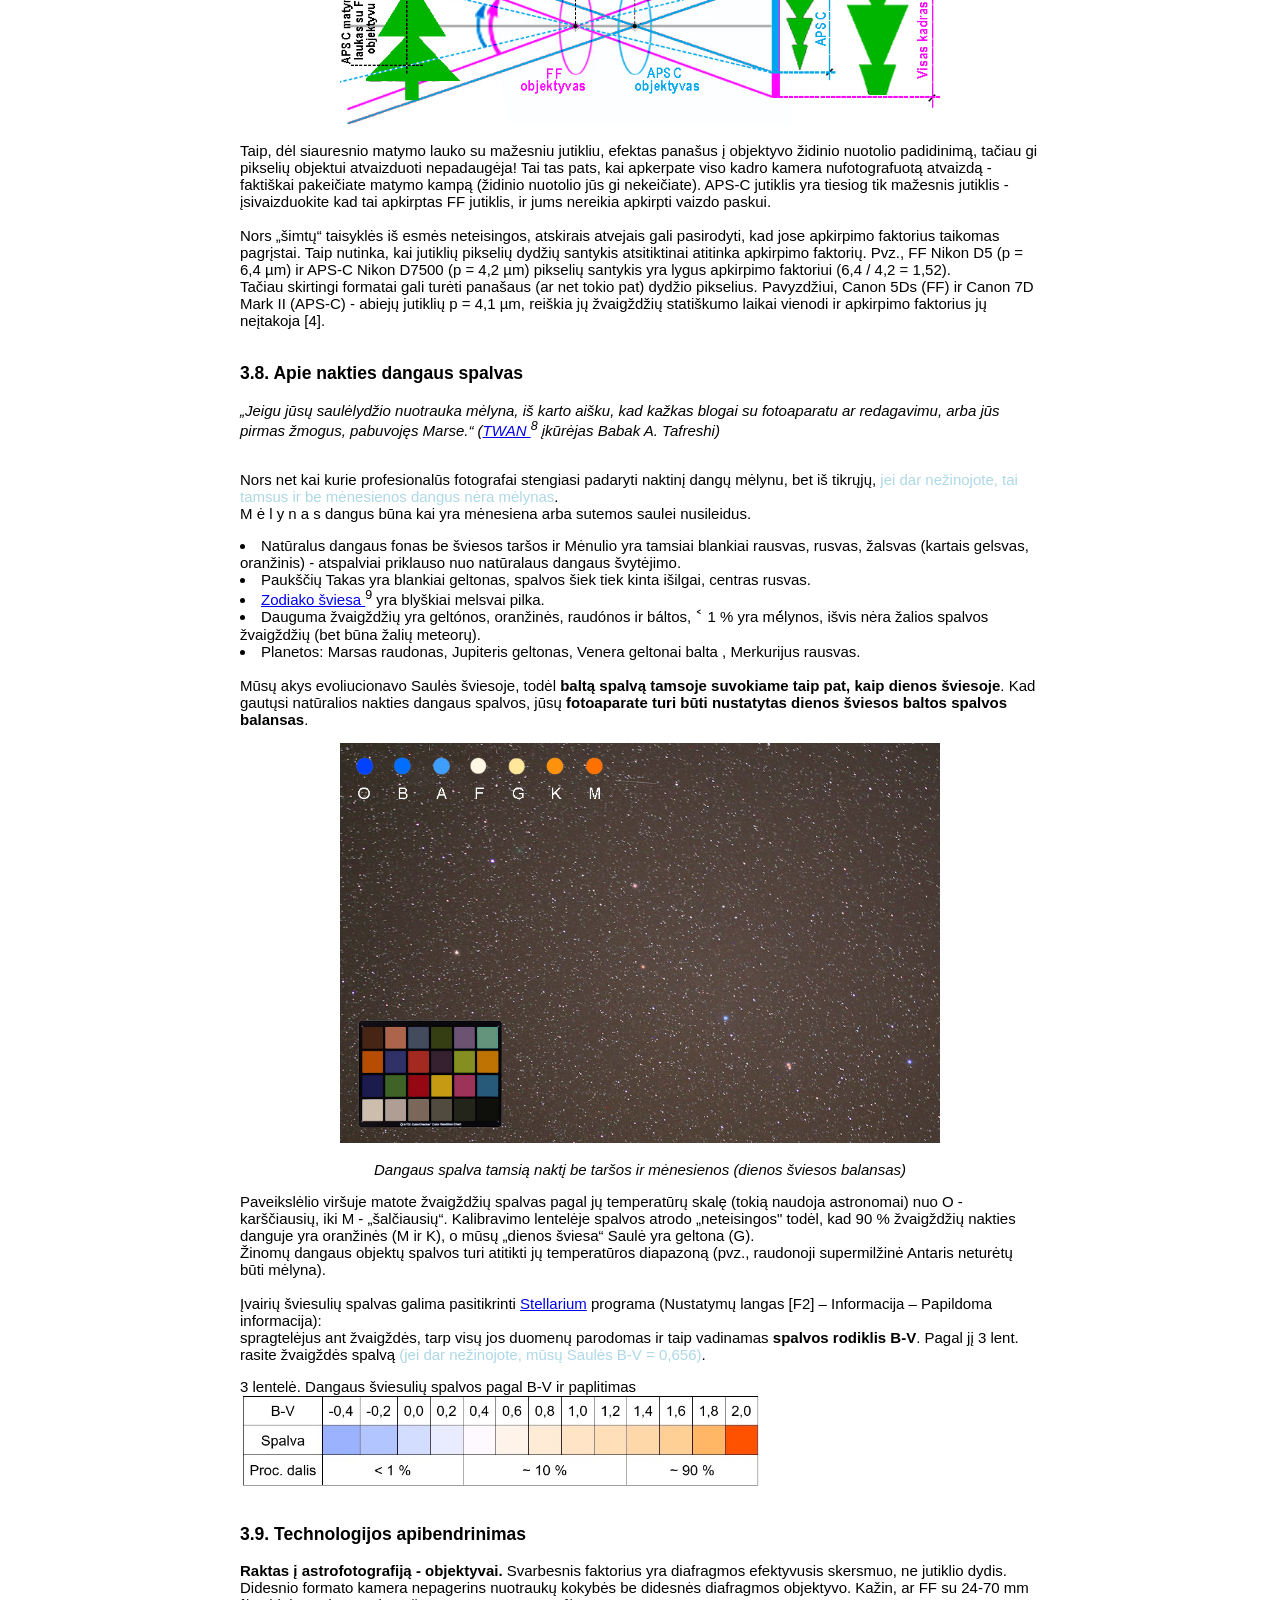
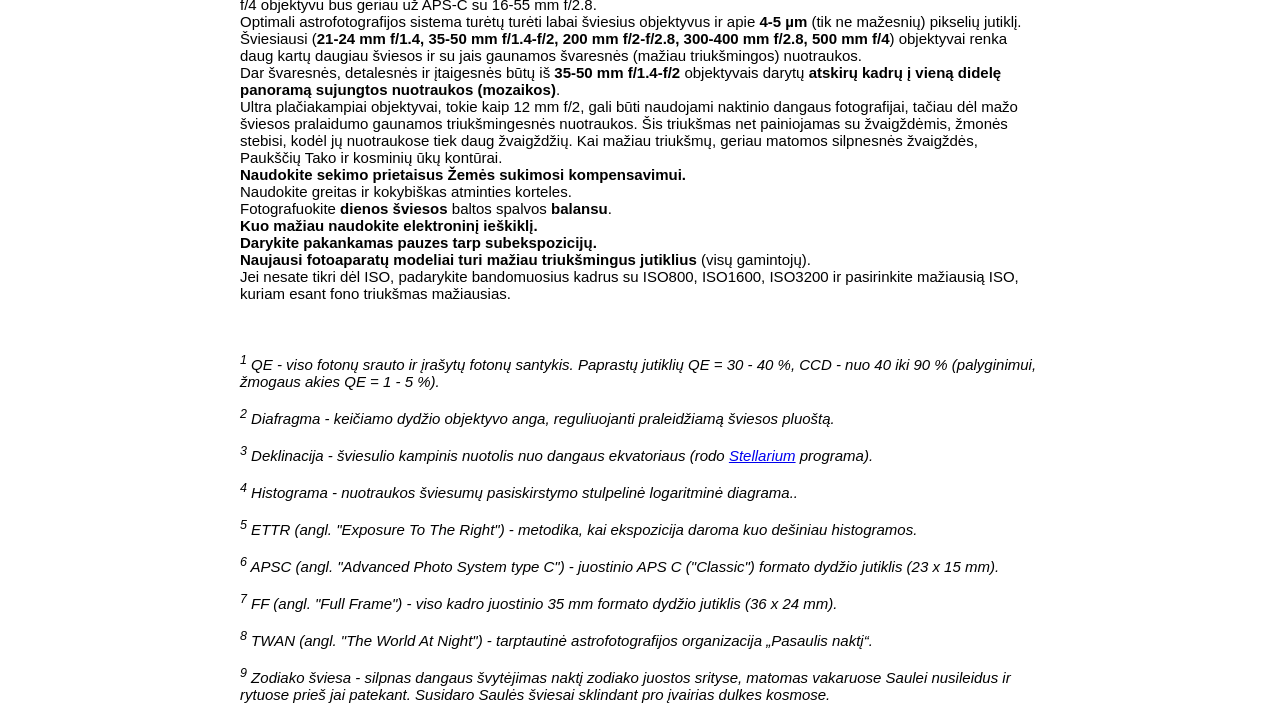
<file: 3_Teorija_ir_technika/index.html>
<!DOCTYPE html>
<html>
    <head>
        <title>3. Teorija ir technika</title>

          <meta charset="utf-8">
          <meta name="keywords" content="astrofotografija, vyga.foto, fotografija, teorija, technika">
          <meta name="description" content="Astrofotografijos technika ir teorija">

              <style>

            </style>

             <link rel="stylesheet" href="style.css">
    </head>

<body>
                 <body onmousedown = "return false;" onclick = "return true;">
    <article>

         <h1><center>3. Teorija ir technika </center></h1><br>
         
         <h3>3.1. Apie ISO</h3>
<b>ISO yra santykinis jutiklio signalo stiprinimo koeficientas, nuo kurio priklauso dinaminis diapazonas</b> (dinaminis diapazonas - santykis tarp tamsiausių ir šviesiausių vaizdo tonų). Kuo didesnis ISO, tuo mažesnis užfiksuojamas dinaminis diapazonas.<br> Astrofotografijai optimalus ISO dydis yra mažiausias dydis, viršijantis fotoaparato elektronikos triukšmus: <b>Nikon, Sony, Fuji - ISO800</b>÷1600, <b>Canon - ISO1600</b>÷3200. <br><br>  
<b>ISO nevei̇̃kia nei jautrumo, nei ekspozicijos</b> (žr. 3.2 sk.). Jautrumas priklauso nuo objektyvo optinio pralaidumo ir jutiklio kvantinio efektyvumo <a href="#1111">QE </a><sup>1</sup>, o ekspozicija - nuo <a href="#1112">diafragamos </a><sup>2</sup> ir išlaikymo. Jei kaitaliosite tik ISO dydžius, nekeisdami išlaikymo ir diafragmos, ant  jutiklio patenkantis šviesos kiekis nesikeis. Taip, kai jūs didinate ISO, vaizdas šviesėja, tačiau jokios papildomos informacijos (nei daugiau žvaigždžių, nei išryškėjusių silpnesnių ūkų) negaunate.<br><br> 

<h3>3.2. Apie ekspoziciją. Objektyvai</h3>
Ekspozicija (fot.) – tai surenkamos šviesos kiekis (fiz. - apšvieta), lygus fotoaparato jutiklio apšviestumo ir apšvietimo trukmės (fot. - išlaikymo) sandaugai.<br> 
Apšviestumas yra ploto vienetui tenkantis šviesos srautas, tad ekspoziciją galima išreikšti objektyvo diafragmos ploto ir išlaikymo sandauga:<br>
<center><img src="img/formula_1.jpg" width="780"></center> 
S - objektyvo diafragmos plotas (cm<sup>2</sup>), t - išlaikymas (min.).<br><br>

Objektyvo diafragmos plotas:<br>
<center><img src="img/formula_2.jpg" width="780"></center>
<left><img src="img/formula_2_1.jpg" width="180"></left><br> 
F - objektyvo židinio nuotolis (mm), f - diafragmos skaičius, 
d - efektyvusis diafragmos skersmuo, randamas pagal formulę:<br>
<center><img src="img/formula_3.jpg" width="780"></center><br>

Šviesos aspektu, <b>efektyvusis diafragmos skersmuo d yra svarbiausias veiksnys astrofotografijoje</b>. Nepainiokite su f skaičiumi, kuris yra objektyvo židinio nuotolio ir efektyviojo diafragmos skersmens santykis.<br> 
Taip, ekspozicija tiesiogiai susijusi su f , tačiau f skaičius tik nurodo šviesos tankį objektyvo židinio plokštumoje, o ne visą priimtą šviesos kiekį Σ. Taigi, mažesnis diafragmos f  skaičius ne visada reiškia didesnį šviesos kiekį.<br> 
Pavyzdžiui, 12 mm f/2 objektyvo efektyvusis diafragmos skersmuo d =  12/2 = 6 mm <font color=lightblue>(jei dar nežinojote, tai prie tamsos pripratusio žmogaus akis prilygsta d = 7 mm)</font>. Tuo tarpu 50 mm f/2.8 objektyvo d = 50/2.8 = 17,86 mm, tai reiškia, kad per jį patenka beveik 3 kartus (17,86/6) daugiau šviesos, nei per 12 mm f/2 objektyvą. Aišku, pakeitus f , d taip pat keičiasi (pvz., 12 mm f/4, d = 12/4 = 3 mm).<br><br>

<center><img src="img/objektyvų_efektyvumas_d.jpg" width="540"></center><br>

Astrofotografijai reikia „šviesių“ objektyvų - su kiek galima mažesniu f  konkrečiam židinio nuotoliui, kuo didesniais d, S (astronomai seniai tą žino ir konstruoja teleskopus kuo didesnius). Kuo didesnis efektyvusis objektyvo diafragmos skersmuo, tuo daugiau ir silpnesnių žvaigždžių bus užfiksuojama, nepriklausomai nuo f/ santykio.<br>
Tarkime, 30 sek. išlaikymas yra atskaitos taškas, <b>tuomet geriausių objektyvų Σ yra apie 1 cm<sup>2</sup>min. ir daugiau</b> (žr. 1 lent. 3.3 sk.). Žinoma, galite padaryti puikių nakties dangaus fotografijų ir tamsesniais objektyvais, tačiau kuo Σ mažiau už 1, tuo sunkiau pasiekti kokybišką vaizdą.<br> 
<p><b>Astropeizažams rekomenduojami objektyvai 24 mm f/1.4, 21 mm f/1.4, 16 mm f/1.4 arba galite fotografuoti standartiniais 35 mm f/1.4, 50 mm f/1.4 objektyvais ir jungti nuotraukas į panoramas</b> (ilgesniu židiniu gaunamas netgi detalesnis, švaresnis vaizdas).</p> 
<b>Tolimojo kosmoso objektams tinka teleobjektyvai nuo 200 mm f/2.8</b> ir ilgesnio židinio.<br><br>

<h3>3.3. Apie ekspoziciją. Išlaikymas</h3>
Kad nuotraukose būtų užfiksuotos gražios, dar apvalios žvaigždės, reikalingi  pakankamai trumpi išlaikymai. <b>Šiuo atveju ekspozicijų trukmė priklauso nuo objektyvo židinio nuotolio, objekto vietos dangaus sferoje</b> ir, <font color=lightblue>jei dar nežinojote, priklauso nuo pikselių dydžio, tačiau neturi nieko bendra su jutiklio dydžiu (apkirpimo faktoriumi - žr. 3.7 sk.).</font><br><br> 
Žemė pilnai 360° apsisuka per 23 val. ir 56 min., tai yra 0,00418 laipsniai per sekundę (360° / 86160 sek.). Žvaigždės ant jutiklio paliekamo „pėdsako“ ilgis:
<center><img src="img/formula_4.jpg" width="780"></center>
δ - žvaigždės <a href="#1113">deklinacija </a><sup>3</sup> (°), F - objektyvo židinio nuotolis (mm), t - išlaikymas (sek.).<br><br>
Pvz., ekvatoriuje (δ = 0°) su 12 mm objektyvu ir 15 sek. išlaikymu:<br><br>
<center><img src="img/formula_4_1.jpg" width="780"></center>
Po 15 sek. ant Fujifilm X-A1 jutiklio, kurio pikselio dydis 0,00476 mm, žvaigždė  paliks 0,0131 / 0,00476 = 2,75 px liniją, o vieną pikselį kirs per 15 / 2,75 = 5,45 sek.<br><br>
<center><img src="img/px_dreif.jpg" width="510"></center><br>
<center><i>Su gerais objektyvais žvaigždės judesys gali būti pastebimas jau nuo 4 pikselių</i></center><br>
<font color=lightblue>Jei dar nežinojote, tai populiari 500 taisyklė skaitmeninei fotografijai netinka.</font> Šis analoginės fotografijos laikų principas nūnai nebeteisingas dėl daug aukštesnės dabartinių jutiklių skiriamosios gebos, lyginant su juostele. Apskritai, kokia prasmė taikyti „šimtų“ taisykles (ypač su plačiakampiais objektyvais), kai į kadrą patenka skirtingų deklinacijų šviesuliai?<br> 
Kita vertus, šiai dienai reliatyviai teisinga būtų <b>200 taisyklė</b>:<br><br>
<center><img src="img/formula_5.jpg" width="780"></center> 
t<sub>E</sub> - maksimalus išlaikymas dangaus ekvatoriuje (sek.),  F - objektyvo židinio nuotolis (mm)<br><br>
Maksimalų išlaikymą toliau nuo dangaus pusiaujo galima apskaičiuoti pagal formulę:<br><br>
<center><img src="img/formula_6.jpg" width="780"></center>
t<sub>max</sub> – maks. išlaikymas ne ekvatoriuje (sek.), t<sub>E</sub> – maks. išlaikymas ekvatoriuje (sek.), F - objektyvo židinio nuotolis (mm), δ – žvaigždės deklinacija (°).<br><br>
Nustatydami tinkamą išlaikymą, <b>remkitės 200 taisykle ir 1 lent.</b> skaičiavimo principu<br><br>
1 lentelė. Įvairių objektyvų Σ<br>
<img src="img/lent_1.jpg" width="600"><br>  
F – objektyvo židinio nuotolis, f – diafragmos skaičius, d – objektyvo optinės angos diametras, t – išlaikymas, Σ  - ekspozicija, n – 30 sek. subekspozicijų kiekis, reikalingas pasiekti Σ  = 2 cm<sup>2</sup>min. ekvivalentą, t<sub>Σ</sub> – bendras ekspozicijų laikas.<br>
<b>Reikiama ekspozicija (sąlyginis ilgos ekspozicijos ekvivalentas) pasiekiama programiškai sujungiant subekspozicijas (santykinai trumpų išlaikymų kadrus).</b><br>
Pavyzdžiui, kad prie ekvatoriaus 24 mm objektyvu  gauti 30 sek. trukmės ekspozicijos vertę, reikės sujungti 3 kadrus po 10 sek. (t<sub>E</sub> = 200/24 = 8,3 sek. ≈ 10 sek.). O dar geriau būtų 6 subkadrai po 10 sek. (1 lent. t<sub>Σ</sub> = 1 min.).<br> 
Su dar trumpesnio židinio, pvz.,  12 mm f/2, objektyvu užfiksuoti kažką panašaus, kaip per 30 sek. su 35 mm f/1.4 objektyvu, reikalinga t<sub>Σ</sub> = 7 min. ekspozicija  (žr. 1 lent.). t<sub>E</sub> = 200/12  = 16,7 sek. (~ 15 sek.), reiškia reikės  7 x 60/15 = 28 kadrų po 15 sek.<br> 
Tačiau net geriausi plataus kampo objektyvai sferinį (dangaus) vaizdą ant plokštumos (jutiklio) iškreipia. Žemei sukantis ir keičiantis žvaigždžių padėčiai, keičiasi ir plačiakampio projekciniai iškraipymai, dėl ko tampa nebeįmanoma sutapdinti žvaigždes atskiruose kadruose. <b>Nebandykite sulygiuoti plataus kampo objektyvu darytų kadrų, jei bendras ekspozicijų laikas t<sub>Σ</sub> ilgesnis nei 1 min.</b> (taisyklė negalioja, jei naudojate dangaus sekimo montuotę).<br>
Kad minimalizuoti skaitymo triukšmą, <b>ekspozicijos trukmė turi būti tokia, kad nuotraukos <a href="#1114">histogramos </a><sup>4</sup> pikas eitų per 1/4 - 1/3 nuo kairiojo grafiko krašto</b>. Principas galioja po 2013 m. pagamintiems fotoaparatams, kai ISO~1600. Patiems naujausiems ir ateities modeliams histogramos pikas galės būti ties 1/5-1/6.<br>
<center><img src="img/histogram.jpg" width="240"></center><br>
<b>Bet kokiu atveju, ekspozicija turi trukti tiek ilgai, kiek pakanka 1/4 - 1/3 histogramai pasiekti, bet ne ilgiau. Tai galioja ir subekspozicijoms - kai tik subekspozicijos laikas pasiekia histogramos 1/4 - 1/3 lygį, dar ilgesnis išlaikymas nebetenka prasmės</b> - tokiu atveju pasidaro svarbiau  bendras ekspozicijų laikas (t<sub>Σ</sub>).<br>
Svarbus faktorius - delsà tarp subekspozicijų. Reikia duoti laiko veidrodžio fiksavimui, duomenų įrašymui į kortelę ir <em id="A1111">leisti atvėsti jutikliui, kad įšylanti elektronika nedidintų triukšmų sekančiuose kadruose. Darykite bent pusės nustatyto išlaikymo trukmės pauzes tarp subkadrų, pvz., išlaikymas 30 sek. - pauzė 15 sek. (30 sek. dar geriau).
https://www.cloudynights.com/topic/83252-noise-experiment-rest-interval-between-exposures/</em id="A1111"><br>
Išlaikymą dar gali riboti dangaus švytėjimas (šviesos tarša ir dangaus natūralus spinduliavimas). Ir čia reikia stengtis, kad ekspozicijos histogramos pikas <b>bent jau nesiektų vidurio</b> (1/4 - 1/3 būtų idealu).<br><br>
2 lentelė. Orientaciniai vienos ekspozicijos laikai, priklausomai nuo šviesos taršos (sek.)
<img src="img/lent_2.jpg" width="600"><br><br>
Apytikslį kadrų kiekį tam tikrai šviesotaršai apskaičiuosite visą ekspozicijos laiką tΣ (1 lent.) padalinę iš vienos ekspozicijos laiko (2 lent.).<br> 
Pavyzdžiui, su objektyvu 24 mm f/1.4 mieste (raudonoji zona šviesotaršos žemėlapiuose) reikėtų 30 kadrų po 2 sek. (1 min. / 2 sek. = 60 / 2 = 30).<br>
<b>Nenaudokite <a href="#1115">ETTR </a><sup>5</sup>!</b> Net su 1/4 histograma ryškiausios žvaigždės jau yra „kerpamos“, ir jeigu jūs histogramos piką paslinksite dar dešiniau, dar daugiau žvaigždžių bus „išdeginta“.<br><br>

<h3>3.4. Atvaizdo mastelis</h3>
Tai yra objekto tikrojo dydžio mato santykis su ilgio vienetu ant fotoaparato jutiklio.  Atvaizdo mastelis apskaičiuojamas pagal formulę:<br><br>
<center><img src="img/formula_7.jpg" width="780"></center>
p - fotoaparato jutiklio pikselio žingsnis (mm), F - objektyvo židinio nuotolis (mm),<br>
1 radianas = 206265 arcsek.<br><br>
Pikselio žingsnis:
<center><img src="img/formula_8.jpg" width="780"></center>
Pavyzdys. Fujifilm X-A1 jutiklio dydis 23,6 x 15,6 mm, raiška 4962 x 3286 px,<br>  
pikselio žingsnis: p = 23,6 / 4962 = 0,00476 mm (= 4,76 µm).<br><br>
Žinant atstumą iki objekto, atvaizdo mastelį galima išreikšti tiesiniu dydžiu:<br><br>
<center><img src="img/formula_9.jpg" width="780"></center>
Pavyzdys. s = 400 m, F = 200 mm, p = 0,005 mm,  M = 400 x 0,005 / 200 = 0,01m/px.<br><br>
Objekto dydis:
<center><img src="img/formula_10.jpg" width="780"></center>
H - objekto  tikrasis dydis, m;  h - objekto dydis ant jutiklio, mm.<br>
Pavyzdys. Objekto projekcija ant jutiklio užima 300 pikselių, pikselio žingsnis 5 µm (0,005 mm), atstumas 50 m, objektyvo židinio nuotolis 500 mm, koks objekto tikrasis dydis? Skaičiuojam: H = 300 x 0,005 x 50 / 500 = 0,15 m.<br><br>
Objekto  kampinis dydis: 
<center><img src="img/formula_11.jpg" width="780"></center>
Pavyzdys. Koks bus Mėnulio dydis ant Fujifilm X-A1 jutiklio su 400 mm objektyvu? <font color=lightblue>Jei dar nežinojote, tai Mėnulio kampinis dydis θ ≈ 1800 arcsek.</font> Atliekame skaičiavimus:<br>
 M = (206265×0,00476) / 400 = 2,45 arcsek./px , h = θ / M = 1800/ 2,45=734,7  - tiek pikselių Mėnulio atvaizdas užims ant X-A1 jutiklio.<br><br>
 Atstumas iki objekto:
 <center><img src="img/formula_12.jpg" width="780"></center><br><br>
 Teleobjektyvams tinka supaprastintos atstumo skaičiavimo formulės:<br><br>
 <center><img src="img/formula_13.jpg" width="780"></center><br> 
 Pavyzdys. Fujifilm X-A1 su 400 mm objektyvu, reikia apskaičiuoti, kokiu atstumu turi būti   2 m dydžio objektas, kad ant jutiklio užimtų 2000 px. 
Iš skaičiavimų aukščiau, p = 0,00476 mm, M = 2,45 arcsek./px, skaičiuojam atstumą:<br><br>
<center><img src="img/formula_13_1.jpg" width="780"></center><br>
Atvaizdo mastelis taip pat apibrėžia nuotraukos raišką, ir čia reikėtų atkreipti dėmesį į mastelį skirtingiems naktinio dangaus objektams.<br> 
<b>Giliojo kosmoso objektams (su teleobjektyvais) rekomenduojamas atvaizdo mastelis [7] yra apie 2 - 4 arcsek./px.</b> Maždaug nuo 2 arcsek. atmosferos oras ima riboti ilgų ekspozicijų raišką ir virš 500 mm objektyvų naudojimas tampa mažai tikslingas.<br> 
<b>Naktiniams peizažams (Paukščių Takui) plačiakampiais objektyvais atvaizdo mastelis gali būti dešimtys arcsek./px.</b><br><br>

<h3>3.5. Tamsioji srovė</h3>
Tamsioji srovė - nedidelė elektros srovė, tekanti jutikliu dar nesant fotonų absorbcijos (galima sakyti, tuščios eigos srovė). Tai pagrindinis ilgų ekspozicijų ir astrofotografijų skaitmeninio triukšmo šaltinis.<br><br> 
Tamsioji srovė <b>labai priklauso nuo aplinkos temperatūros</b> - kylant temperatūrai didėja dvigubai maždaug kas 5 C°, ir atvirkščiai. Jutiklių temperatūra veikimo metu būna apie 10 °C aukštesnė už aplinkos. Jutiklis daugiau šyla, jei naudojamas elektroninis ieškiklis, o išjungus jį, atvėsimas iki aplinkos temperatūros gali užtrukti iki 30 min. Didelių ir masyvių pro klasės aparatų jutikliai ir procesoriai kaista labiau ir vėsta lėčiau, nei mažesniųjų.<br><br>   
Tamsiajai srovei sumažėjus du kartus, triukšmas mažėja 0,707  karto <img src="img/formula_13_2.jpg" width="45">. Bendras sujungtų nuotraukų triukšmas lygus visõs ekspozicijos trukmės tamsiųjų srovių kvadratinei šakniai  ir nepriklauso nuo subekspozicijų trukmės.<br>
Pavyzdžiui, 15 x 30 sek. su jutikliu, kurio tamsioji srovė yra 2 elektronai/sek., sujungtame vaizde bendras triukšmas:  <img src="img/formula_13_3.jpg" width="135"> = 30 elektronų. Kaip taisyklė, <b>mažiausias tamsiąsias sroves turi naujausi fotoaparatų modeliai</b>.<br><br> 
Daugumos po 2014 m. pagamintų jutiklių tamsioji srovė 20 °C temperatūroje yra 1-3 elektronai/sek. Gali būti, kad netolimoje ateityje visas elektronikos triukšmas bus mažiau nei 1 elektronas/sek.<br><br>

<h3>3.6. Ar svarbu jutiklio dydis?</h3>
Ir taip, ir ne. Esmė tame, kad didesniuose formatuose dažniausiai naudojami  didesni objektyvai, kurie praleidžia daugiau šviesos. <b><a href="#1116">APS-C </a><sup>6</sup> galima pasiekti lygiavertį rezultatą, kaip su <a href="#1117">FF </a><sup>7</sup>, jei tik mažesniąjam formatui įmanoma išlaikyti tokį pat diafragmos efektyvųjį skersmenį.</b> Įvairūs šaltiniai, komentuojantys FF pranašumą, paprastai nutyli, kad testai buvo atlikti skirtingo šviesumo objektyvais (nors naudotas tas pats f/).<br> 
<b>Svarbu tik, kad pikseliai nebūtų mažesni nei 4 µm</b> (pikselių dydį riboja fizikos dėsniai). Mažesni pikseliai greičiau prisisotina, tačiau tai ne problema mažo apšviestumo sąlygomis. Kai išlaikymai ilgi, mažesni pikseliai netgi turi sąlyginių pranašumų - mažesnius triukšmus (mažesnės tamsiosios srovės) ir detalesnį vaizdą (mažesnis pikselių žingsnis).<br>               
Nuo pikselių dydžio priklauso dinaminis diapazonas – pradžioje jis beveik toks pat, tačiau mažesniųjų pikselių diapazonas sparčiau siaurėja, didinant ISO.<br><br>

<h3>3.7. Apkirpimo faktorius</h3>
<b>Apkirpimo faktorius</b> (<i>angl. - crop factor</i>) nurodo skaitmeninio jutiklio dydį, lyginant su klasikinės 35 mm (36  x 24 mm) juostelės kadru.
<p><center><img src="img/Film_strip.jpg" width="320"></center></p>
<p><center><i>Skaitmeniniai fotoaparatai turi skirtingų dydžių jutiklius</i></center></p> 
Kad būtų aiškiau, kaip objektyvo matymo lauką veikia skirtingi jutiklių dydžiai, ir buvo sumanyta skaičiuoti objektyvo židinio nuotolį, atitinkantį 35 mm formatą.<br> 
Pavyzdžiui, 24 mm objektyvo su viso kadro jutikliu matymo kampas bus toks pat, kaip 16 mm objektyvo su 1,5 karto mažesniu (APS-C) jutikliu.<br> 
<font color=lightblue>Jei dar nežinojote, tai apkirpimo faktorius nereiškia didesnio optinio priartinimo ir neteisingai vadinamas židinio nuotolio daugikliu.</font>
<p><center><img src="img/Lens_Crop_Factor.jpg" width="600"></center></p>
Taip, dėl siauresnio matymo lauko su mažesniu jutikliu, efektas panašus į objektyvo židinio nuotolio padidinimą, tačiau gi pikselių objektui atvaizduoti nepadaugėja! Tai tas pats, kai apkerpate viso kadro kamera nufotografuotą atvaizdą - faktiškai pakeičiate matymo kampą (židinio nuotolio jūs gi nekeičiate). APS-C jutiklis yra tiesiog tik mažesnis jutiklis - įsivaizduokite kad tai apkirptas FF jutiklis, ir jums nereikia apkirpti vaizdo paskui.<br><br> 
Nors „šimtų“ taisyklės iš esmės neteisingos, atskirais atvejais gali pasirodyti, kad jose apkirpimo faktorius taikomas pagrįstai. Taip nutinka, kai jutiklių pikselių dydžių santykis atsitiktinai atitinka apkirpimo faktorių. Pvz., FF Nikon D5 (p = 6,4 µm) ir APS-C Nikon D7500 (p = 4,2 µm) pikselių santykis yra lygus apkirpimo faktoriui (6,4 / 4,2 = 1,52).<br>      
Tačiau skirtingi formatai gali turėti panašaus (ar net tokio pat) dydžio pikselius. Pavyzdžiui, Canon 5Ds (FF) ir Canon 7D Mark II (APS-C) - abiejų jutiklių p = 4,1 µm, reiškia jų žvaigždžių statiškumo laikai vienodi ir apkirpimo faktorius jų neįtakoja [4].<br><br>

<h3>3.8. Apie nakties dangaus spalvas</h3>
<i>„Jeigu jūsų saulėlydžio nuotrauka mėlyna, iš karto aišku, kad kažkas blogai su fotoaparatu ar redagavimu, arba jūs pirmas žmogus, pabuvojęs Marse.“  (<a href="#1118">TWAN </a><sup>8</sup> įkūrėjas Babak A. Tafreshi)</i><br><br>
<p>Nors net kai kurie profesionalūs fotografai stengiasi padaryti naktinį dangų mėlynu, bet iš tikrųjų, <font color=lightblue>jei dar nežinojote, tai tamsus ir be mėnesienos dangus nėra mėlynas</font>.<br>  
M ė l y n a s dangus būna kai yra mėnesiena arba sutemos saulei nusileidus.</p>
    <li>Natūralus dangaus fonas be šviesos taršos ir Mėnulio yra tamsiai blankiai rausvas, rusvas, žalsvas (kartais gelsvas, oranžinis) - atspalviai priklauso nuo natūralaus dangaus švytėjimo.     </li>
    <li>Paukščių Takas yra blankiai geltonas, spalvos šiek tiek kinta išilgai, centras rusvas.</li>
    <li><a href="#1119">Zodiako šviesa </a><sup>9</sup> yra blyškiai melsvai pilka.</li>
    <li>Dauguma žvaigždžių yra geltónos, oranžinės, raudónos ir báltos, ˂ 1 % yra mė́lynos, išvis nėra žalios spalvos žvaigždžių (bet būna žalių meteorų).</li>
    <li>Planetos: Marsas raudonas, Jupiteris geltonas, Venera geltonai balta , Merkurijus rausvas.</li><br>
    Mūsų akys evoliucionavo Saulės šviesoje, todėl <b>baltą spalvą tamsoje suvokiame taip pat, kaip dienos šviesoje</b>. Kad gautųsi natūralios nakties dangaus spalvos, jūsų <b>fotoaparate turi būti nustatytas dienos šviesos baltos spalvos balansas</b>.
    <p><center><img src="img/midnight_colorchart.jpg" width="600"></center></p>
    
    <center><i>Dangaus spalva tamsią naktį be taršos ir mėnesienos (dienos šviesos balansas)</center></i>

<p>Paveikslėlio viršuje matote žvaigždžių spalvas pagal jų temperatūrų skalę (tokią naudoja astronomai) nuo O - karščiausių, iki M - „šalčiausių“. Kalibravimo lentelėje spalvos atrodo „neteisingos" todėl, kad 90 % žvaigždžių nakties danguje yra oranžinės (M ir K), o mūsų „dienos šviesa“ Saulė yra geltona (G).<br> 
Žinomų dangaus objektų spalvos turi atitikti jų temperatūros diapazoną (pvz., raudonoji supermilžinė Antaris neturėtų būti mėlyna).<br><br>    
Įvairių šviesulių spalvas galima pasitikrinti <a href="http://stellarium.org/" target="onmousedown">Stellarium</a/> programa (Nustatymų langas [F2] – Informacija – Papildoma informacija):<br> spragtelėjus ant žvaigždės, tarp visų jos duomenų parodomas ir taip vadinamas <b>spalvos rodiklis  B-V</b>. Pagal jį 3 lent. rasite žvaigždės spalvą <font color=lightblue>(jei dar nežinojote, mūsų Saulės B-V = 0,656)</font>.</p>
3 lentelė. Dangaus šviesulių spalvos pagal B-V ir paplitimas
<img src="img/lent_3.jpg" width="520"><br><br>

<h3>3.9. Technologijos apibendrinimas</h3>
<b>Raktas į astrofotografiją - objektyvai.</b> Svarbesnis faktorius yra diafragmos efektyvusis skersmuo, ne jutiklio dydis. Didesnio formato kamera nepagerins nuotraukų kokybės be didesnės diafragmos objektyvo. Kažin, ar FF su 24-70 mm f/4 objektyvu bus geriau už APS-C su 16-55 mm f/2.8.<br>  
Optimali astrofotografijos sistema turėtų turėti labai šviesius objektyvus ir apie <b>4-5 µm</b> (tik ne mažesnių) pikselių  jutiklį.<br>
Šviesiausi (<b>21-24 mm f/1.4, 35-50 mm f/1.4-f/2, 200 mm f/2-f/2.8, 300-400 mm f/2.8, 500 mm f/4</b>) objektyvai renka daug kartų daugiau šviesos ir su jais gaunamos švaresnės (mažiau triukšmingos) nuotraukos.<br>
Dar švaresnės, detalesnės ir įtaigesnės būtų iš <b>35-50 mm f/1.4-f/2</b> objektyvais darytų <b>atskirų kadrų į vieną didelę panoramą sujungtos nuotraukos (mozaikos)</b>.<br> 
Ultra plačiakampiai objektyvai, tokie kaip 12 mm f/2, gali būti naudojami naktinio dangaus fotografijai, tačiau dėl mažo šviesos pralaidumo gaunamos triukšmingesnės nuotraukos. Šis triukšmas net painiojamas su žvaigždėmis, žmonės stebisi, kodėl jų nuotraukose tiek daug žvaigždžių. Kai mažiau triukšmų, geriau matomos silpnesnės žvaigždės, Paukščių Tako ir kosminių ūkų kontūrai.<br>
<b>Naudokite sekimo prietaisus Žemės sukimosi kompensavimui.</b><br>
Naudokite greitas ir kokybiškas atminties korteles.<br>
Fotografuokite <b>dienos šviesos</b> baltos spalvos <b>balansu</b>.<br>
<b>Kuo mažiau naudokite elektroninį ieškiklį.</b><br>
<b>Darykite pakankamas pauzes tarp subekspozicijų.</b><br>
<b>Naujausi fotoaparatų modeliai turi mažiau triukšmingus jutiklius</b> (visų gamintojų).<br> 
Jei nesate tikri dėl ISO, padarykite bandomuosius kadrus su ISO800, ISO1600, ISO3200 ir pasirinkite mažiausią ISO, kuriam esant fono triukšmas mažiausias.



         <br><br><br><br>
         <em id="1111"><sup>1</sup> QE - viso fotonų srauto ir įrašytų fotonų santykis. Paprastų jutiklių QE = 30 - 40 %, CCD - nuo 40 iki 90 % (palyginimui, žmogaus akies QE = 1 - 5 %).</em><br><br>
         <em id="1112"><sup>2</sup> Diafragma - keičiamo dydžio objektyvo anga, reguliuojanti praleidžiamą šviesos pluoštą.</em><br><br>
         <em id="1113"><sup>3</sup> Deklinacija - šviesulio kampinis nuotolis nuo dangaus ekvatoriaus (rodo <a href="http://stellarium.org/" target="onmousedown">Stellarium</a/> programa).</em><br><br>
         <em id="1114"><sup>4</sup> Histograma - nuotraukos šviesumų pasiskirstymo stulpelinė logaritminė diagrama..</em><br><br>
         <em id="1115"><sup>5</sup> ETTR  (angl. "Exposure To The Right") - metodika, kai ekspozicija daroma  kuo dešiniau histogramos.</em><br><br> 
         <em id="1116"><sup>6</sup> APSC (angl. "Advanced Photo System type C") - juostinio APS C ("Classic") formato dydžio jutiklis (23 x 15 mm).</em><br><br>
         <em id="1117"><sup>7</sup> FF  (angl. "Full Frame") - viso kadro juostinio 35 mm formato dydžio jutiklis (36 x 24 mm).</em><br><br> 
         <em id="1118"><sup>8</sup>  TWAN (angl. "The World At Night") - tarptautinė astrofotografijos organizacija  „Pasaulis naktį“.</em><br><br> 
         <em id="1119"><sup>9</sup> Zodiako šviesa - silpnas dangaus švytėjimas naktį zodiako juostos srityse, matomas vakaruose Saulei nusileidus ir rytuose prieš jai patekant. Susidaro Saulės šviesai sklindant pro įvairias dulkes kosmose.</em><br> 


             </article>
         
         </body>
         </html>
</file>
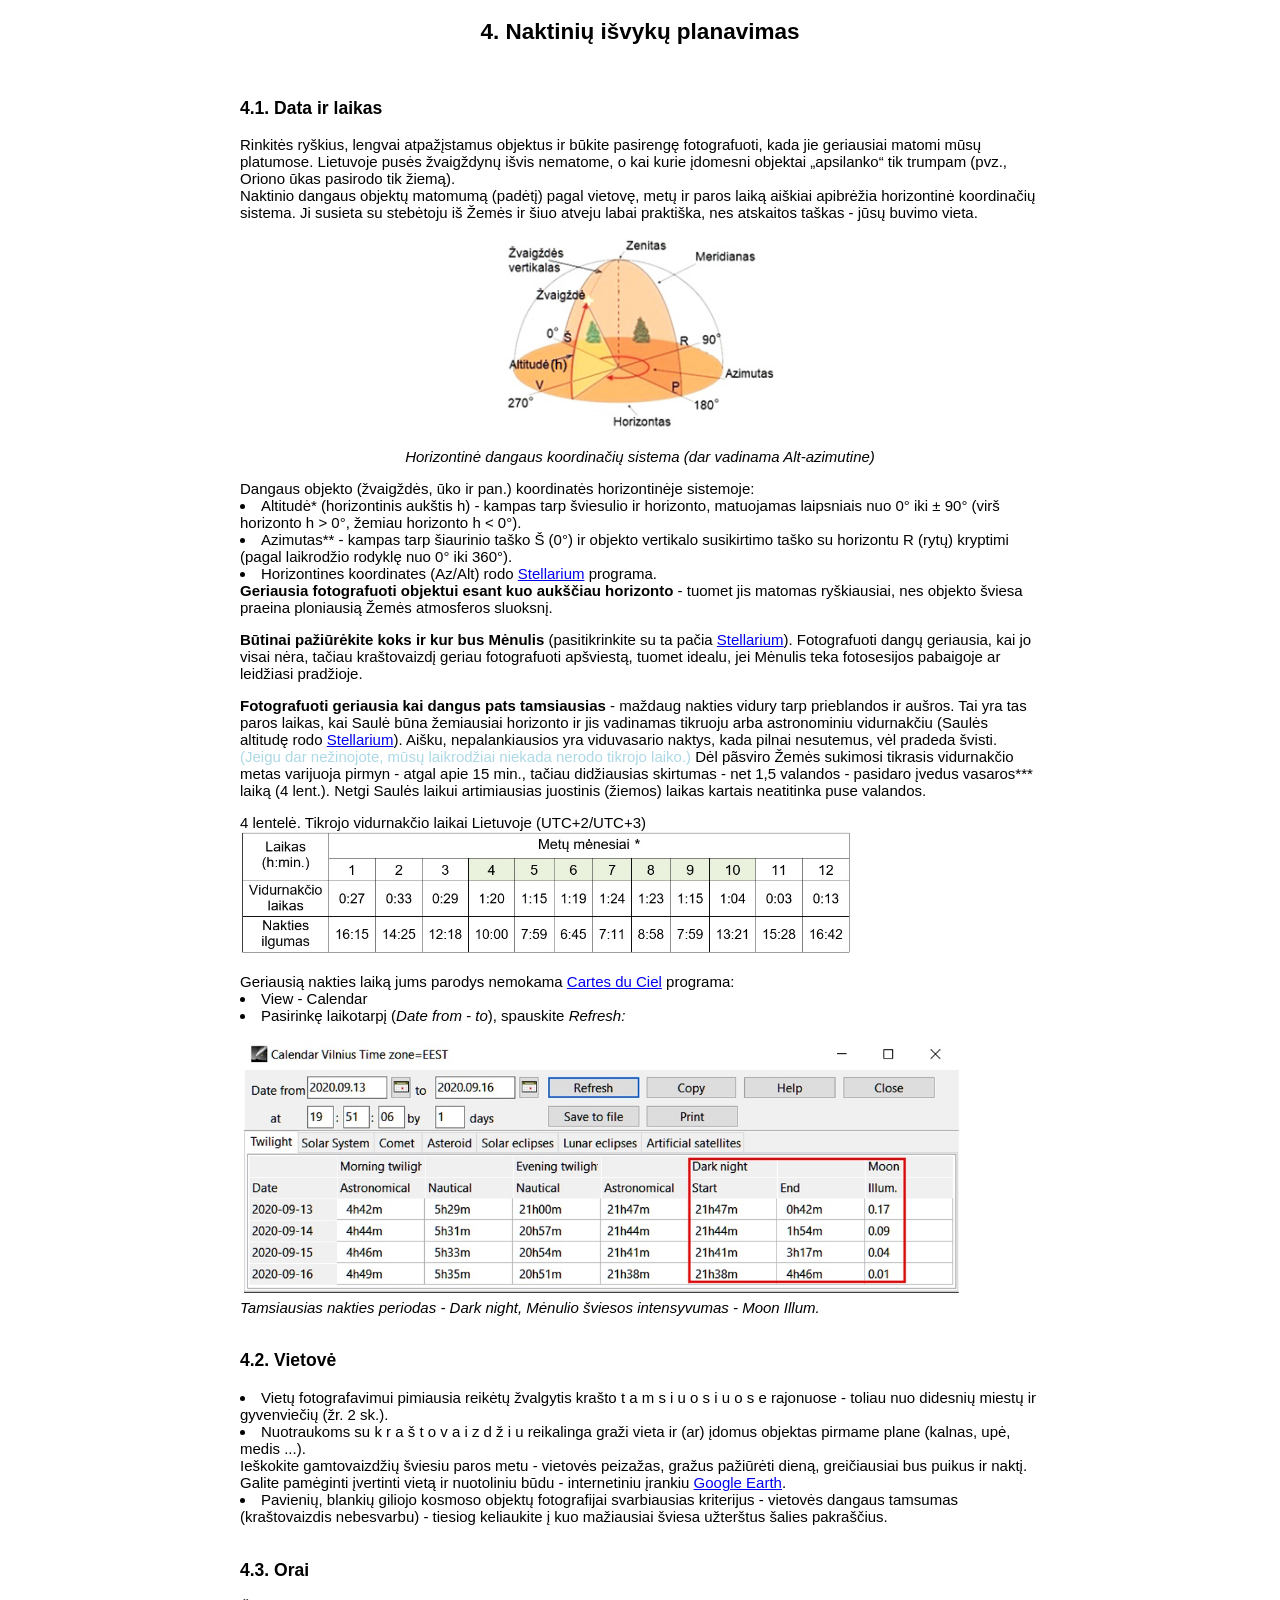
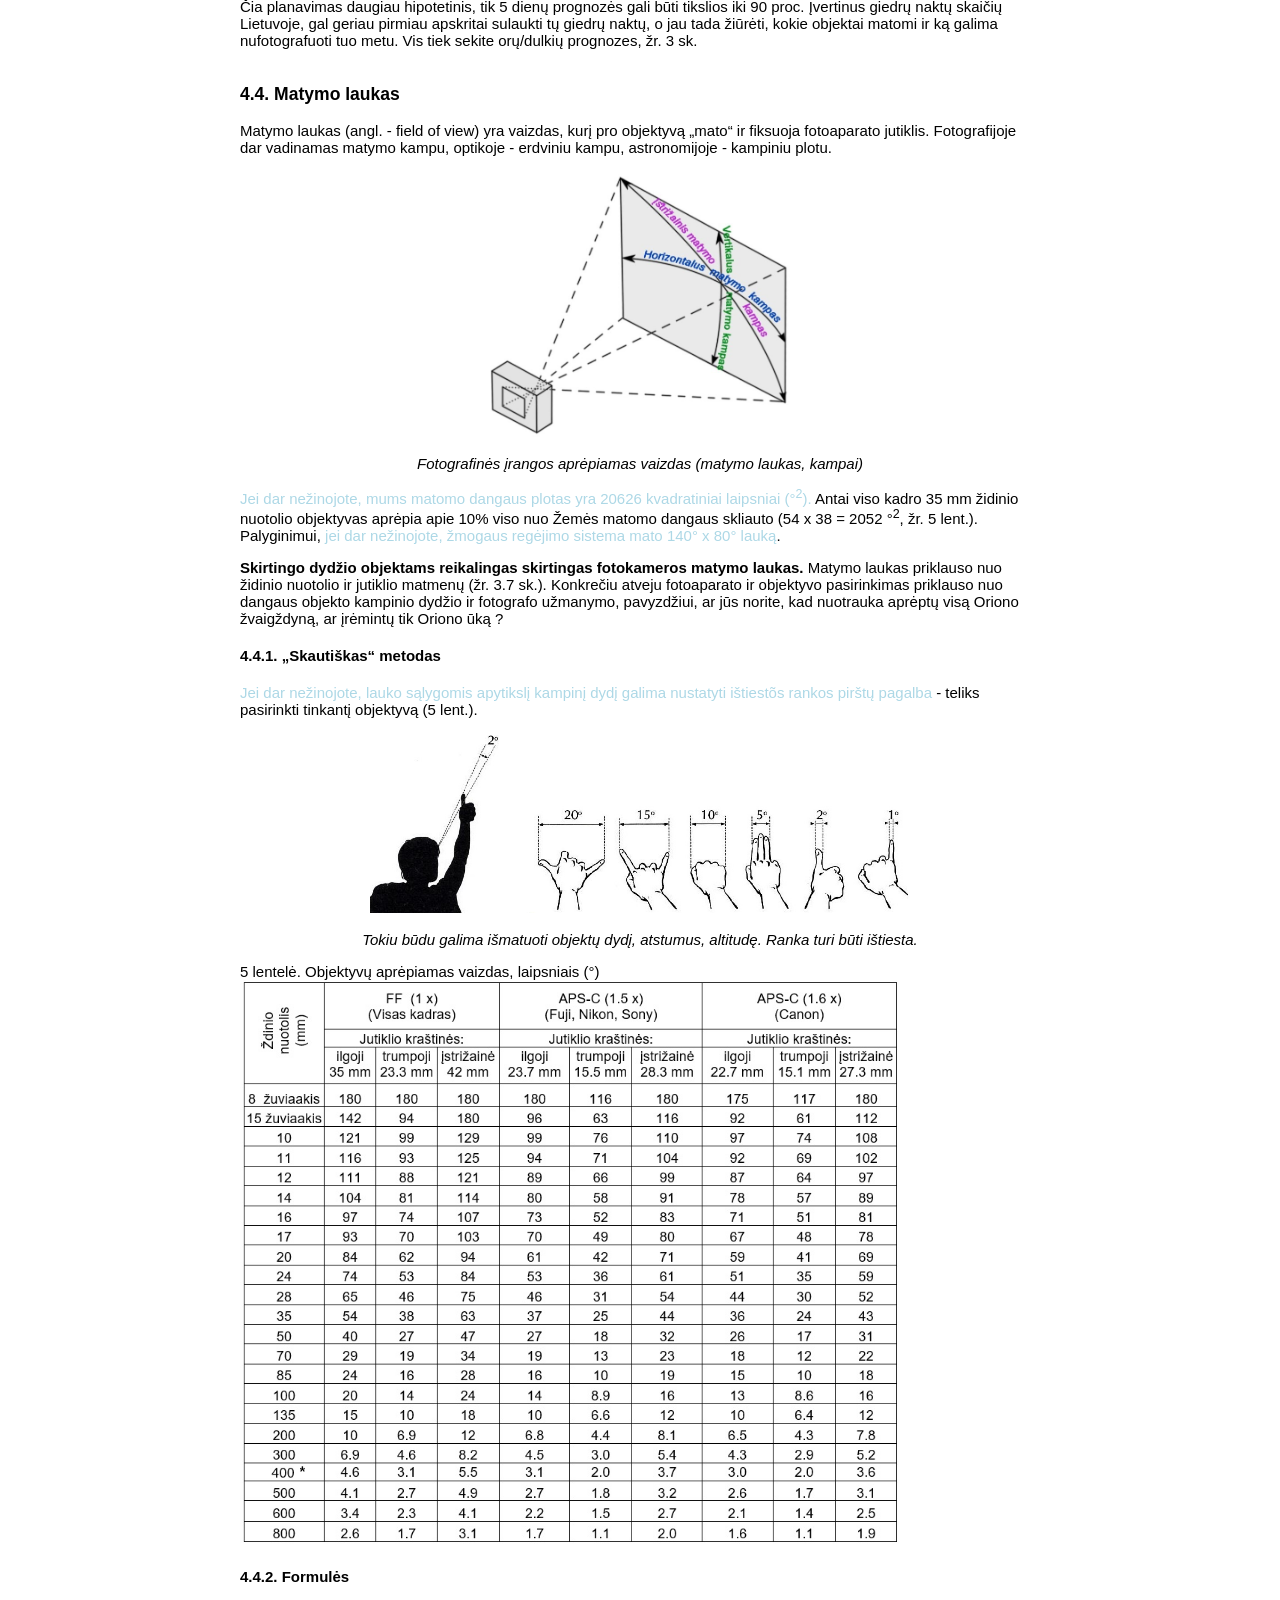
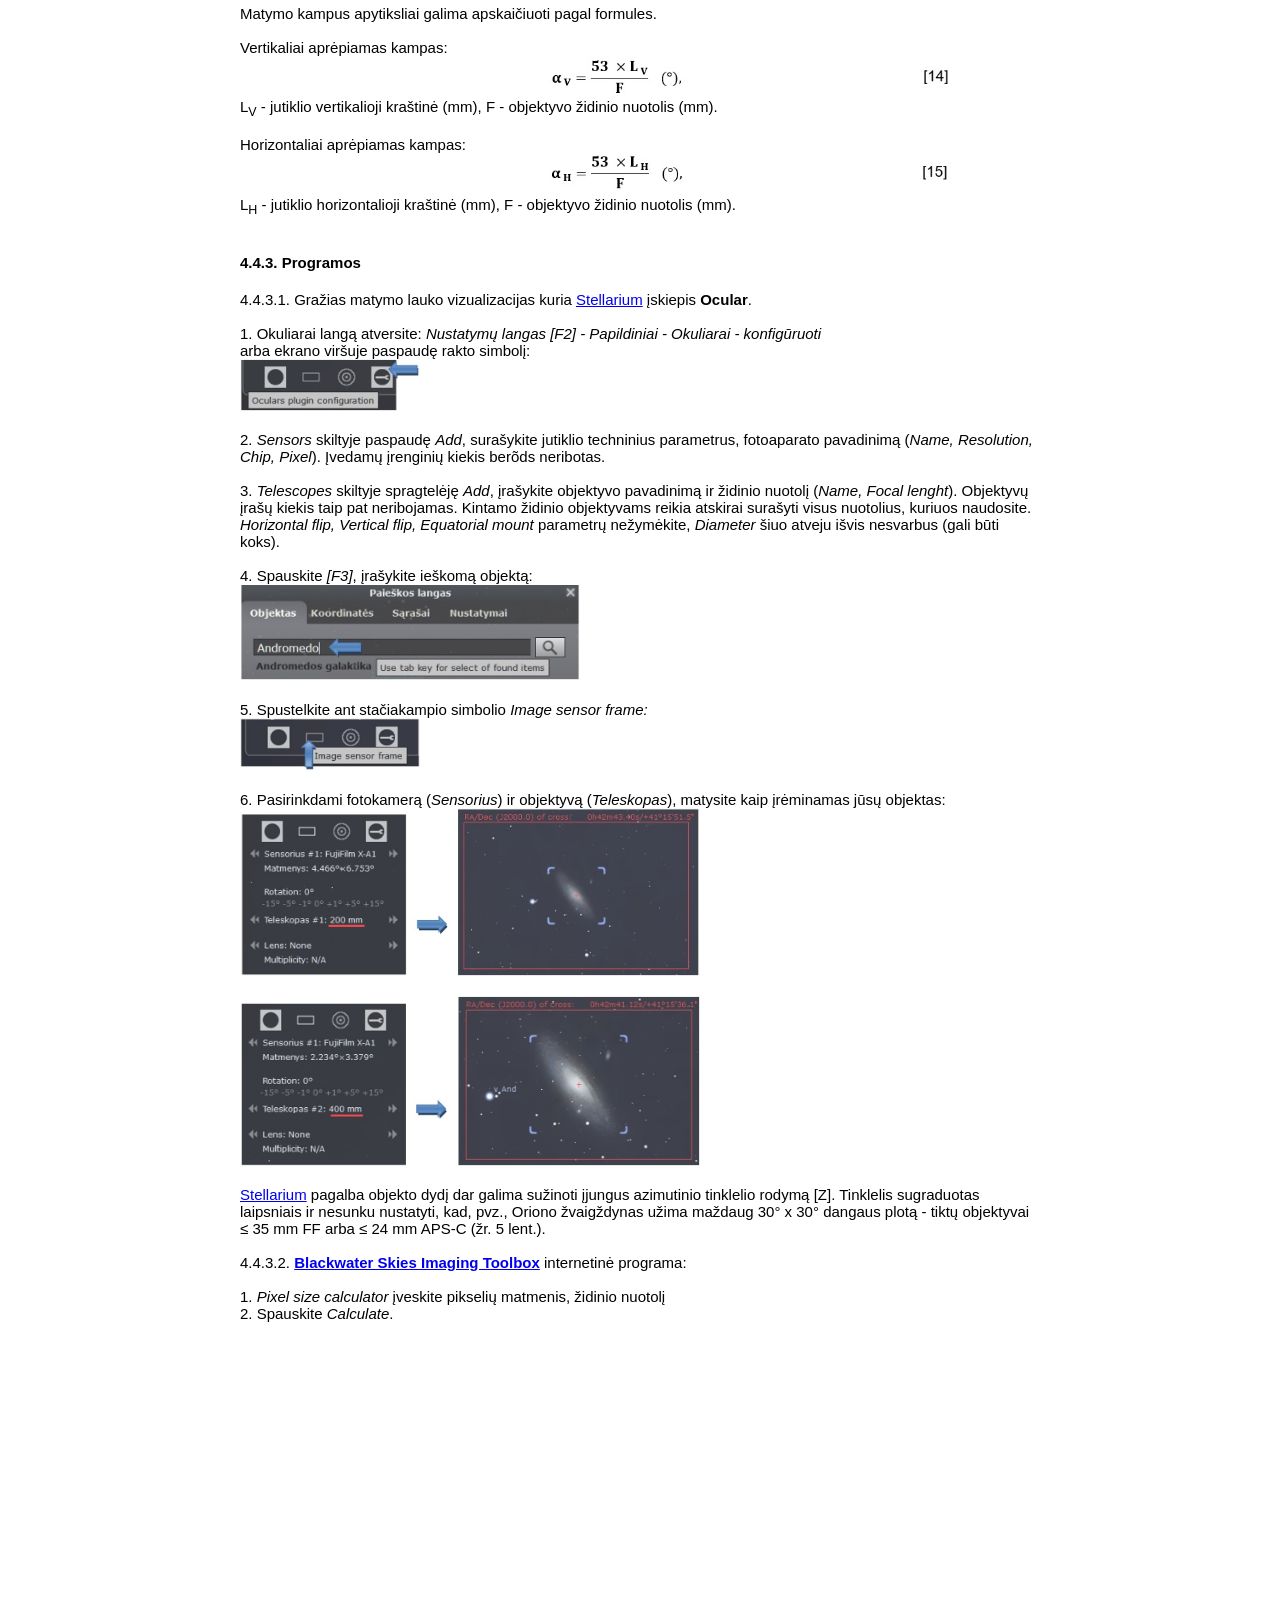
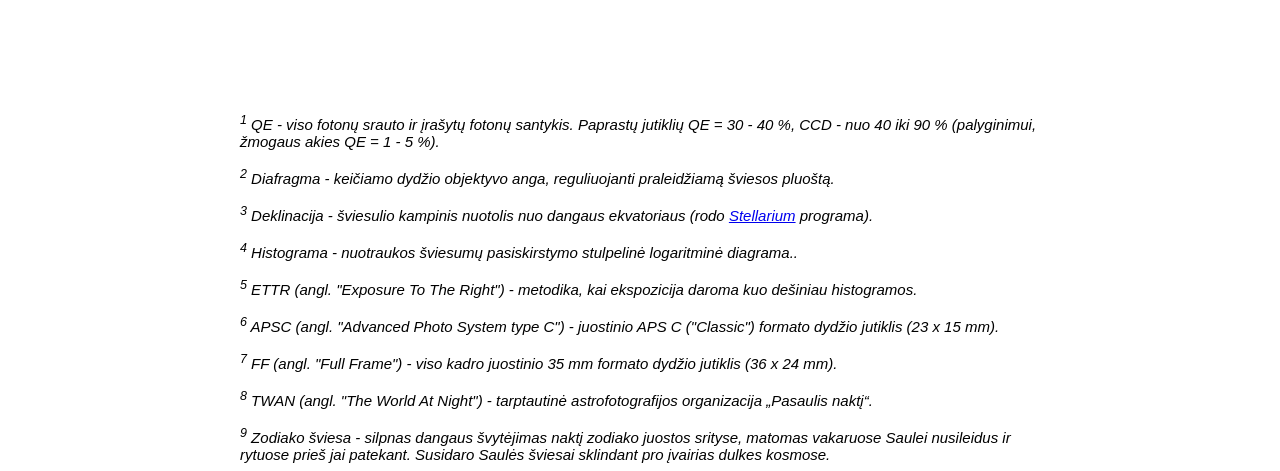
<file: 4_Naktinių_išvykų_planavimas/index.html>
<!DOCTYPE html>
<html>
    <head>
        <title>4. Naktinių išvykų planavimas</title>

          <meta charset="utf-8">
          <meta name="keywords" content="astrofotografija, vyga.foto, fotografija, naktinė, išvyka, planavimas">
          <meta name="description" content="Naktinių išvykų planavimas">

              <style>

            </style>

             <link rel="stylesheet" href="style.css">
    </head>

<body>
                 <body onmousedown = "return false;" onclick = "return true;">
    <article>

         <h1><center>4. Naktinių išvykų planavimas </center></h1><br>
         
<h3>4.1. Data ir laikas</h3>
Rinkitės ryškius, lengvai atpažįstamus objektus ir būkite pasirengę fotografuoti, kada jie geriausiai matomi mūsų platumose. Lietuvoje pusės žvaigždynų išvis nematome, o kai kurie įdomesni objektai „apsilanko“ tik trumpam (pvz., Oriono ūkas pasirodo tik žiemą).<br> Naktinio dangaus objektų matomumą (padėtį) pagal vietovę, metų ir paros laiką aiškiai apibrėžia horizontinė koordinačių sistema. Ji susieta su stebėtoju iš Žemės ir šiuo atveju labai praktiška, nes atskaitos taškas - jūsų buvimo vieta.<br><br>
<center><img src="img/koordinačių sistema_2.jpg" width="270"></center>
<p><center><i>Horizontinė dangaus koordinačių sistema (dar vadinama Alt-azimutine)</i></center></p> 
Dangaus objekto (žvaigždės, ūko ir pan.) koordinatės horizontinėje sistemoje:
    <li>Altitudė* (horizontinis aukštis h) - kampas tarp šviesulio ir horizonto, matuojamas laipsniais nuo 0° iki ± 90° (virš horizonto h > 0°, žemiau horizonto h < 0°).</li>
    <li>Azimutas** - kampas tarp šiaurinio taško Š (0°) ir objekto vertikalo susikirtimo taško su horizontu R (rytų) kryptimi (pagal laikrodžio rodyklę nuo 0° iki 360°).</li>
    <li>Horizontines koordinates  (Az/Alt) rodo <a href="http://stellarium.org/" target="onmousedown">Stellarium</a/> programa.</li>
<b>Geriausia fotografuoti objektui esant kuo aukščiau horizonto</b> - tuomet jis matomas ryškiausiai, nes objekto šviesa praeina ploniausią Žemės atmosferos sluoksnį.

<p><b>Būtinai pažiūrėkite koks ir kur bus Mėnulis</b> (pasitikrinkite su ta pačia <a href="http://stellarium.org/" target="onmousedown">Stellarium</a/>). Fotografuoti dangų geriausia, kai jo visai nėra, tačiau kraštovaizdį geriau fotografuoti apšviestą, tuomet idealu, jei Mėnulis teka fotosesijos pabaigoje ar leidžiasi pradžioje.</p>  
<p><b>Fotografuoti geriausia kai dangus pats tamsiausias</b> - maždaug nakties vidury tarp prieblandos ir aušros. Tai yra tas paros laikas, kai Saulė būna žemiausiai horizonto ir jis vadinamas tikruoju arba astronominiu vidurnakčiu (Saulės altitudę rodo <a href="http://stellarium.org/" target="onmousedown">Stellarium</a/>). Aišku, nepalankiausios yra viduvasario naktys, kada pilnai nesutemus, vėl pradeda švisti. <font color=lightblue>(Jeigu dar nežinojote, mūsų laikrodžiai niekada nerodo tikrojo laiko.)</font> Dėl pãsviro Žemės sukimosi tikrasis vidurnakčio metas varijuoja pirmyn - atgal apie 15 min., tačiau didžiausias skirtumas - net 1,5 valandos - pasidaro įvedus vasaros*** laiką (4 lent.). Netgi Saulės laikui artimiausias juostinis (žiemos) laikas kartais neatitinka puse valandos.</p>
    4 lentelė. Tikrojo vidurnakčio laikai Lietuvoje (UTC+2/UTC+3) 
    <img src="img/lent_4.jpg" width="610"><br><br> 
    Geriausią nakties laiką jums parodys nemokama <a href="https://www.ap-i.net/skychart/start?id=en/start" target="onmousedown">Cartes du Ciel</a/> programa:
    <li>View - Calendar</li>
    <li>Pasirinkę laikotarpį  (<i>Date from - to</i>),  spauskite  <i>Refresh:</i></li><br>
    <img src="img/Cartes_du_Ciel.jpg" width="720"><br>  
    <i>Tamsiausias nakties periodas  - Dark night,  Mėnulio šviesos intensyvumas  - Moon Illum.</i><br><br>         

<h3>4.2. Vietovė</h3>
<li>Vietų fotografavimui pimiausia reikėtų žvalgytis krašto t a m s i u o s i u o s e  rajonuose - toliau nuo didesnių miestų ir gyvenviečių (žr. 2 sk.).</li>
<li>Nuotraukoms su k r a š t o v a i z d ž i u reikalinga graži vieta ir (ar) įdomus objektas pirmame plane (kalnas, upė, medis ...).</li>
Ieškokite gamtovaizdžių šviesiu paros metu - vietovės peizažas, gražus pažiūrėti dieną, greičiausiai bus puikus ir naktį.<br>
Galite pamėginti įvertinti vietą ir nuotoliniu būdu - internetiniu įrankiu <a href="https://earth.google.com/web/@0,0,0a,22251752.77375655d,35y,0h,0t,0r" target="onmousedown">Google Earth</a/>.
<li>Pavienių, blankių giliojo kosmoso objektų fotografijai svarbiausias kriterijus - vietovės dangaus tamsumas (kraštovaizdis nebesvarbu) - tiesiog keliaukite į kuo mažiausiai šviesa užterštus šalies pakraščius.</li><br>

<h3>4.3. Orai</h3>
Čia planavimas daugiau hipotetinis, tik 5 dienų prognozės gali būti tikslios iki 90 proc. Įvertinus giedrų naktų skaičių Lietuvoje, gal geriau pirmiau apskritai sulaukti tų giedrų naktų, o jau tada žiūrėti, kokie objektai matomi ir ką galima nufotografuoti tuo metu. Vis tiek sekite orų/dulkių prognozes, žr. 3 sk.<br><br>   
 
<h3>4.4. Matymo laukas</h3>
Matymo laukas (angl. - field of view) yra vaizdas, kurį pro objektyvą „mato“ ir fiksuoja fotoaparato jutiklis. Fotografijoje dar vadinamas matymo kampu, optikoje - erdviniu kampu, astronomijoje - kampiniu plotu.<br><br>
<center><img src="img/matymo_laukas.jpg" width="300"></center>
<p><center><i>Fotografinės įrangos aprėpiamas vaizdas (matymo laukas, kampai)</i></center></p>
<font color=lightblue>Jei dar nežinojote, mums matomo dangaus plotas yra 20626 kvadratiniai laipsniai (°<sup>2</sup>).</font>
Antai viso kadro 35 mm židinio nuotolio objektyvas aprėpia apie 10% viso nuo Žemės matomo dangaus skliauto (54 x 38 = 2052 °<sup>2</sup>, žr. 5 lent.). Palyginimui, <font color=lightblue>jei dar nežinojote, žmogaus regėjimo sistema mato 140° x 80° lauką</font>.    
<p><b>Skirtingo dydžio objektams reikalingas skirtingas fotokameros matymo laukas.</b> Matymo laukas priklauso nuo židinio nuotolio ir jutiklio matmenų (žr. 3.7 sk.). Konkrečiu atveju fotoaparato ir objektyvo pasirinkimas priklauso nuo dangaus objekto kampinio dydžio ir fotografo užmanymo, pavyzdžiui, ar jūs norite, kad nuotrauka aprėptų visą Oriono žvaigždyną, ar įrėmintų tik Oriono ūką ?</p>

<h4>4.4.1. „Skautiškas“ metodas</h4>
<font color=lightblue>Jei dar nežinojote, lauko sąlygomis apytikslį kampinį dydį galima nustatyti ištiestõs rankos pirštų pagalba</font> - teliks pasirinkti tinkantį objektyvą  (5 lent.).<br><br>
<center><img src="img/skautiškas.jpg" width="540"></center>
<p><center><i>Tokiu būdu galima išmatuoti objektų dydį, atstumus, altitudę. Ranka turi būti ištiesta.</i></center></p>
5 lentelė. Objektyvų aprėpiamas vaizdas, laipsniais (°)
<img src="img/lent_5.jpg" width="660"><br>

<h4>4.4.2. Formulės</h4>
Matymo kampus apytiksliai galima apskaičiuoti pagal formules.<br><br>
Vertikaliai aprėpiamas kampas:<br>
<center><img src="img/formula_14.jpg" width="740"></center>
L<sub>V</sub> - jutiklio vertikalioji kraštinė (mm), F - objektyvo židinio nuotolis (mm).<br><br> 
Horizontaliai aprėpiamas kampas:
<center><img src="img/formula_15.jpg" width="740"></center>
L<sub>H</sub> - jutiklio horizontalioji kraštinė (mm), F - objektyvo židinio nuotolis (mm).<br><br> 

<h4>4.4.3. Programos</h4>
4.4.3.1. Gražias matymo lauko vizualizacijas kuria <a href="http://stellarium.org/" target="onmousedown">Stellarium</a/> įskiepis <b>Ocular</b>.<br><br>
1.	Okuliarai  langą atversite: <i>Nustatymų langas [F2] - Papildiniai - Okuliarai - konfigūruoti</i><br>
arba ekrano viršuje paspaudę rakto simbolį:<br> 
<img src="img/ocular_1.jpg" width="180"><br><br>
2. <i>Sensors</i> skiltyje paspaudę <i>Add</i>, surašykite jutiklio techninius parametrus, fotoaparato pavadinimą (<i>Name, Resolution, Chip, Pixel</i>). Įvedamų įrenginių kiekis berõds neribotas.<br><br>
3.	<i>Telescopes</i> skiltyje spragtelėję <i>Add</i>, įrašykite objektyvo pavadinimą ir židinio nuotolį (<i>Name, Focal lenght</i>). Objektyvų įrašų kiekis taip pat neribojamas. Kintamo židinio objektyvams reikia atskirai surašyti visus nuotolius, kuriuos naudosite. <i>Horizontal flip, Vertical flip, Equatorial mount</i> parametrų nežymėkite, <i>Diameter</i> šiuo atveju išvis nesvarbus (gali būti koks).<br><br>  
4.	Spauskite <i>[F3]</i>,  įrašykite ieškomą objektą:<br>
<img src="img/ocular_2.jpg" width="340"><br><br>	
5.	Spustelkite ant stačiakampio simbolio <i>Image sensor frame:</i><br>
<img src="img/ocular_3.jpg" width="180"><br><br>
6.	Pasirinkdami fotokamerą (<i>Sensorius</i>) ir objektyvą (<i>Teleskopas</i>), matysite kaip įrėminamas jūsų objektas:<br>
<img src="img/ocular_4.jpg" width="460"><br><br> <img src="img/ocular_5.jpg" width="460"><br><br>
<a href="http://stellarium.org/" target="onmousedown">Stellarium</a/> pagalba objekto dydį dar galima sužinoti įjungus azimutinio tinklelio rodymą [Z]. Tinklelis sugraduotas laipsniais ir nesunku nustatyti, kad, pvz., Oriono žvaigždynas užima maždaug 30° x 30° dangaus plotą - tiktų objektyvai ≤ 35 mm FF  arba  ≤ 24 mm APS-C (žr. 5 lent.).<br> <br>

4.4.3.2. <a href="https://www.blackwaterskies.co.uk/imaging-toolbox/" target="onmousedown"><b>Blackwater Skies Imaging Toolbox</b></a> internetinė programa:<br><br> 
1. <i>Pixel size calculator</i>  įveskite pikselių matmenis, židinio nuotolį<br>
2. Spauskite <i>Calculate</i>.
 

<br><br><br><br><br><br><br><br><br><br>
<br><br><br><br><br><br><br><br><br><br>

         <br><br><br><br>
         <em id="1111"><sup>1</sup> QE - viso fotonų srauto ir įrašytų fotonų santykis. Paprastų jutiklių QE = 30 - 40 %, CCD - nuo 40 iki 90 % (palyginimui, žmogaus akies QE = 1 - 5 %).</em><br><br>
         <em id="1112"><sup>2</sup> Diafragma - keičiamo dydžio objektyvo anga, reguliuojanti praleidžiamą šviesos pluoštą.</em><br><br>
         <em id="1113"><sup>3</sup> Deklinacija - šviesulio kampinis nuotolis nuo dangaus ekvatoriaus (rodo <a href="http://stellarium.org/" target="onmousedown">Stellarium</a/> programa).</em><br><br>
         <em id="1114"><sup>4</sup> Histograma - nuotraukos šviesumų pasiskirstymo stulpelinė logaritminė diagrama..</em><br><br>
         <em id="1115"><sup>5</sup> ETTR  (angl. "Exposure To The Right") - metodika, kai ekspozicija daroma  kuo dešiniau histogramos.</em><br><br> 
         <em id="1116"><sup>6</sup> APSC (angl. "Advanced Photo System type C") - juostinio APS C ("Classic") formato dydžio jutiklis (23 x 15 mm).</em><br><br>
         <em id="1117"><sup>7</sup> FF  (angl. "Full Frame") - viso kadro juostinio 35 mm formato dydžio jutiklis (36 x 24 mm).</em><br><br> 
         <em id="1118"><sup>8</sup>  TWAN (angl. "The World At Night") - tarptautinė astrofotografijos organizacija  „Pasaulis naktį“.</em><br><br> 
         <em id="1119"><sup>9</sup> Zodiako šviesa - silpnas dangaus švytėjimas naktį zodiako juostos srityse, matomas vakaruose Saulei nusileidus ir rytuose prieš jai patekant. Susidaro Saulės šviesai sklindant pro įvairias dulkes kosmose.</em><br> 


             </article>
         
         </body>
         </html>
</file>
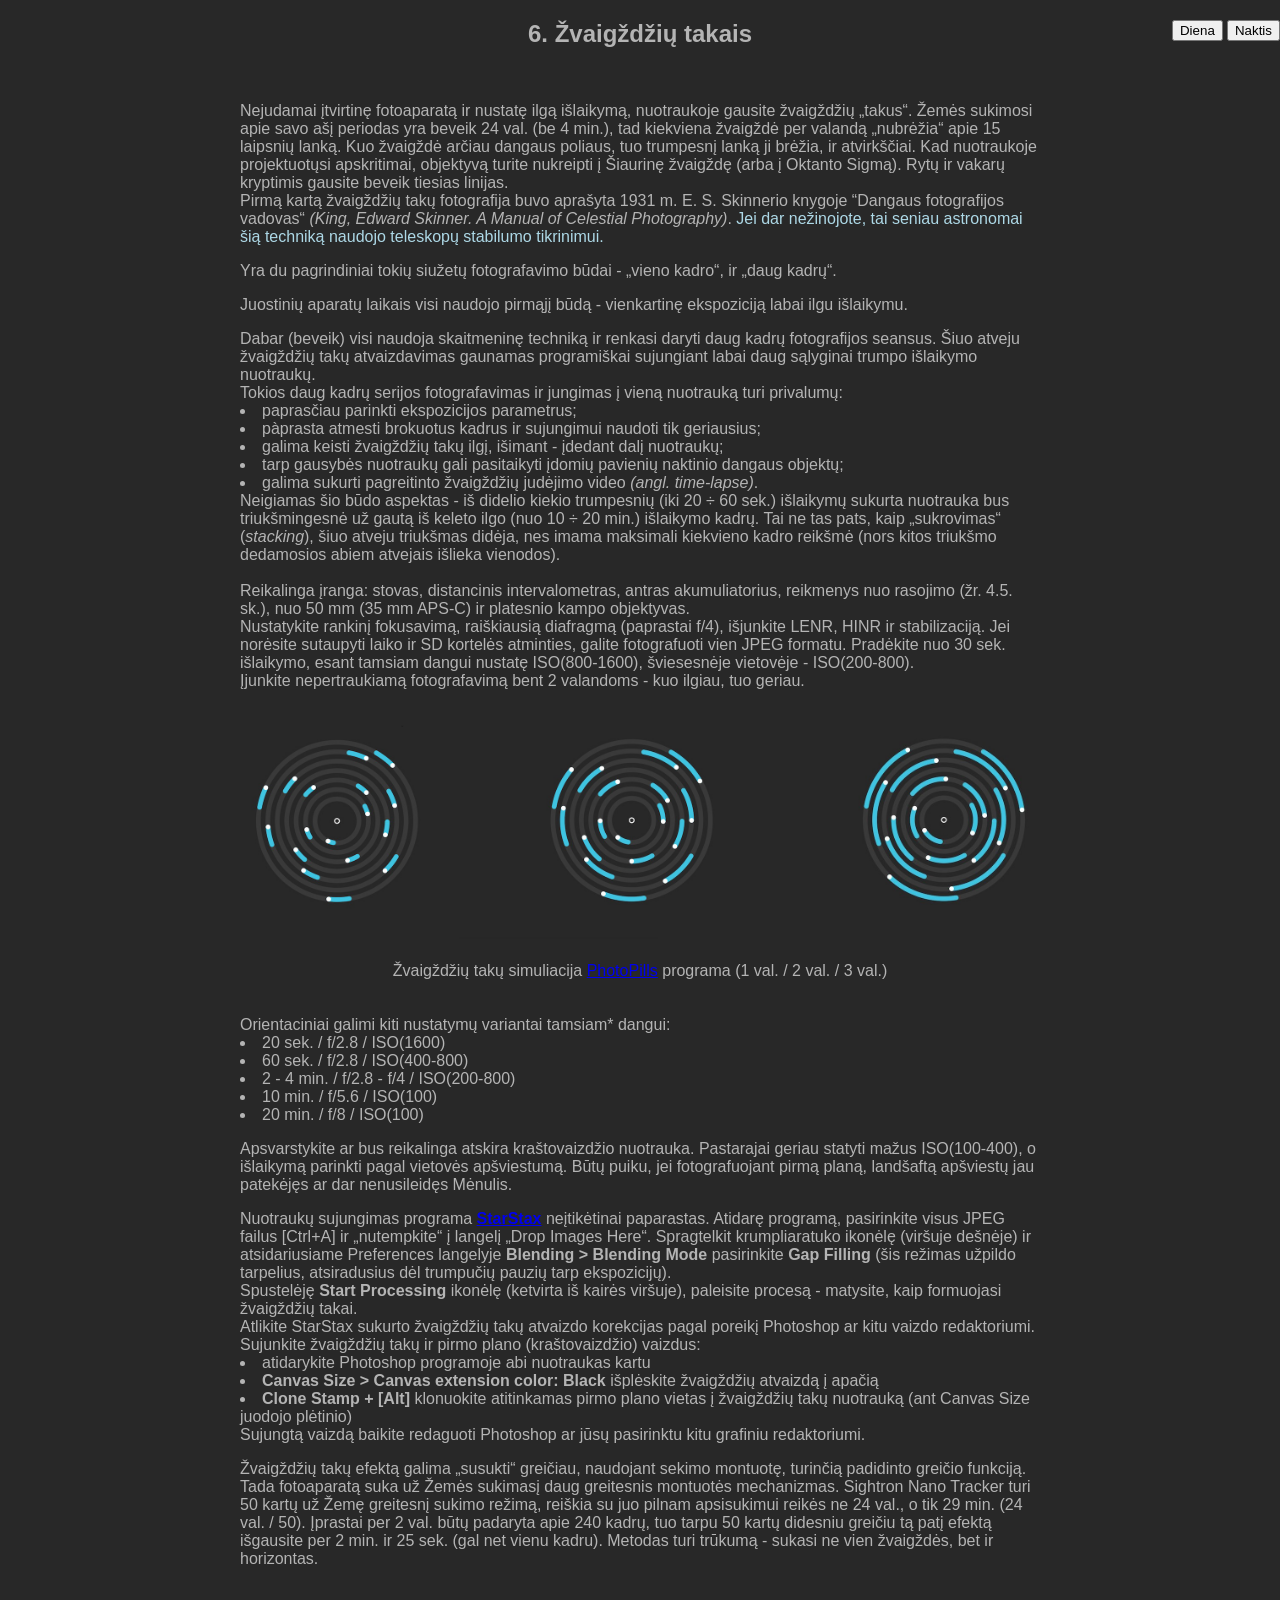
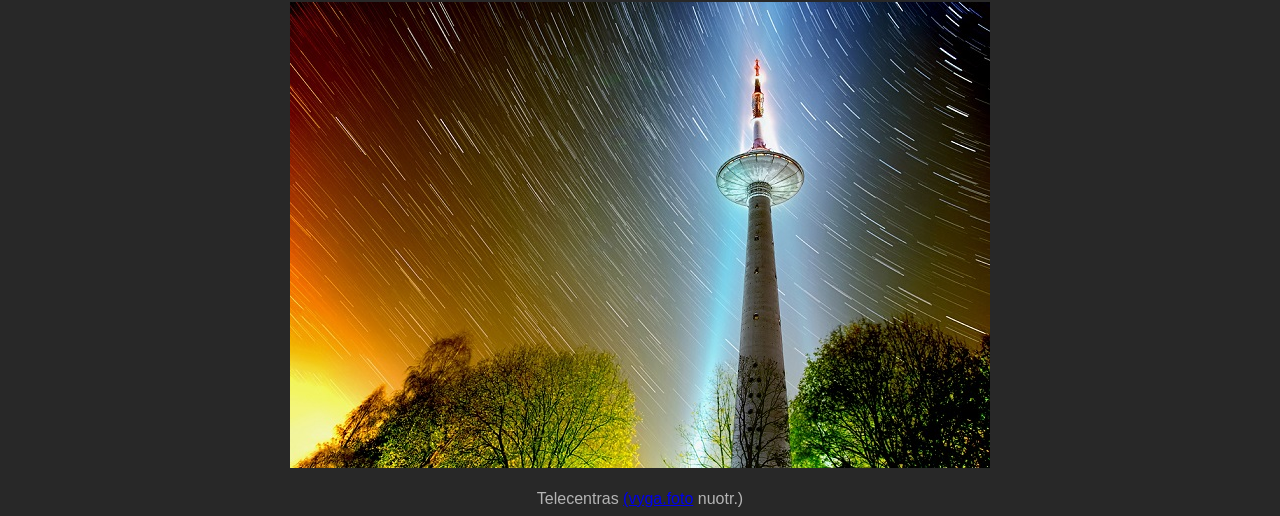
<file: 6_Zvaigzdziu_takais/index.html>
<!DOCTYPE html>
<html>
   
    <head>
        
        <title>6. Žvaigždžių takais</title>

          <meta charset="utf-8">
          <meta name="keywords" content="astrofotografija, vyga.foto, polius, Šiaurinė, žvaigždė, montuotė, pusiaujinė, takai, fotografija">
          <meta name="description" content="Žvaigždžių takais">

             <link id="Naktis" rel="stylesheet" href='style_dark.css'/>

               <script>
                   function toggleTheme(value) {
                   var sheets = document.getElementsByTagName('link'); sheets[0].href = value;
                   }
               </script>

               <style>
                   div.fixed {
                   position: fixed; right: 0;  
                   }
               </style>

               <div class="fixed">
                   <button onclick="toggleTheme('style_light.css')">Diena</button>
                   <button onclick="toggleTheme('style_dark.css')">Naktis</button>
               </div>
        
    </head>

<body>
            <body onmousedown = "return false;" onclick = "return true;">

    <article>
        <h1><center>6. Žvaigždžių takais</center></h1><br>
               
            <p>
                Nejudamai įtvirtinę fotoaparatą ir nustatę ilgą išlaikymą, nuotraukoje gausite žvaigždžių „takus“. Žemės sukimosi apie savo ašį periodas yra beveik 24 val. (be 4 min.), tad kiekviena žvaigždė per valandą „nubrėžia“ apie 15 laipsnių lanką. Kuo žvaigždė arčiau dangaus poliaus, tuo trumpesnį lanką ji brėžia, ir atvirkščiai. Kad nuotraukoje projektuotųsi apskritimai, objektyvą turite nukreipti į Šiaurinę žvaigždę (arba į Oktanto Sigmą). Rytų ir vakarų kryptimis gausite beveik tiesias linijas.<br>  
                Pirmą kartą žvaigždžių takų fotografija buvo aprašyta 1931 m. E. S. Skinnerio knygoje “Dangaus fotografijos vadovas“ <i>(King, Edward Skinner. A Manual of Celestial Photography)</i>. <font color=lightblue>Jei dar nežinojote, tai seniau astronomai šią techniką naudojo teleskopų  stabilumo tikrinimui.</font><br> 
              </p>

               Yra du pagrindiniai tokių siužetų fotografavimo būdai - „vieno kadro“, ir „daug kadrų“.
               
               <p>Juostinių aparatų laikais visi naudojo pirmąjį būdą - vienkartinę ekspoziciją labai ilgu išlaikymu.</p> 
               
               Dabar (beveik) visi naudoja skaitmeninę techniką ir renkasi daryti daug kadrų fotografijos seansus. Šiuo atveju žvaigždžių takų atvaizdavimas gaunamas programiškai sujungiant labai daug sąlyginai trumpo išlaikymo nuotraukų.<br>
               Tokios daug kadrų serijos fotografavimas ir jungimas į vieną nuotrauką turi privalumų:
                <li>paprasčiau parinkti ekspozicijos parametrus;</li>
                <li>pàprasta atmesti brokuotus kadrus ir sujungimui naudoti tik geriausius;</li>
                <li>galima keisti žvaigždžių takų ilgį, išimant - įdedant dalį nuotraukų;</li> 
                <li>tarp gausybės nuotraukų gali pasitaikyti įdomių pavienių naktinio dangaus objektų;</li>
                <li>galima sukurti pagreitinto žvaigždžių judėjimo video <i>(angl. time-lapse)</i>.</li>
                Neigiamas šio būdo aspektas - iš didelio kiekio trumpesnių (iki 20 ÷ 60 sek.) išlaikymų sukurta nuotrauka bus triukšmingesnė už gautą iš keleto ilgo (nuo 10 ÷ 20 min.) išlaikymo kadrų. Tai ne tas pats, kaip „sukrovimas“ (<i>stacking</i>), šiuo atveju triukšmas didėja, nes imama maksimali kiekvieno kadro reikšmė (nors kitos triukšmo dedamosios abiem atvejais išlieka vienodos).<br><br>
             
               Reikalinga įranga: stovas, distancinis intervalometras, antras akumuliatorius, reikmenys nuo rasojimo (žr. 4.5. sk.), nuo 50 mm (35 mm APS-C) ir platesnio kampo objektyvas.<br> 
               Nustatykite rankinį fokusavimą, raiškiausią diafragmą (paprastai f/4), išjunkite LENR, HINR ir stabilizaciją. Jei norėsite sutaupyti laiko ir SD kortelės atminties, galite fotografuoti vien JPEG formatu. Pradėkite nuo 30 sek. išlaikymo, esant tamsiam dangui nustatę ISO(800-1600), šviesesnėje vietovėje - ISO(200-800).<br> 
               Įjunkite nepertraukiamą fotografavimą bent 2 valandoms - kuo ilgiau, tuo geriau.<br><br>

               <center><img src="img/Untitled.jpg" height="250" alt="Žvaigždžių takų simuliacija PhotoPills programa "></center>
                                   <center>Žvaigždžių takų simuliacija <a href="https://play.google.com/store/apps/details?id=com.photopills.android.photopills&referrer=utm_source%3Dphotopills-web%26utm_medium%3Dbadge&hl=en" target="onmousedown">PhotoPills</a/> programa (1  val. / 2 val. / 3 val.) </center><br><br>
              
               
                    Orientaciniai galimi kiti nustatymų variantai tamsiam* dangui:
                    <li>20 sek. / f/2.8 / ISO(1600)</li> 
                    <li>60 sek. / f/2.8 / ISO(400-800)</li> 
                    <li>2 - 4 min. / f/2.8 - f/4 / ISO(200-800)</li>  
                    <li>10 min. / f/5.6 / ISO(100)</li>  
                    <li>20 min. / f/8 / ISO(100)</li> 
                
                <p>Apsvarstykite ar bus reikalinga atskira kraštovaizdžio nuotrauka. Pastarajai geriau statyti mažus ISO(100-400), o išlaikymą parinkti pagal vietovės apšviestumą. Būtų puiku, jei fotografuojant pirmą planą, landšaftą apšviestų jau patekėjęs ar dar nenusileidęs Mėnulis.</p>
                  
          Nuotraukų sujungimas programa <b><a href="https://markus-enzweiler.de/software/starstax/" target="onmousedown">StarStax</a></b> neįtikėtinai paparastas. Atidarę programą, pasirinkite visus JPEG failus [Ctrl+A] ir „nutempkite“ į langelį „Drop Images Here“. Spragtelkit krumpliaratuko ikonėlę (viršuje dešnėje) ir atsidariusiame Preferences langelyje <b>Blending > Blending Mode</b> pasirinkite <b>Gap Filling</b> (šis režimas užpildo tarpelius, atsiradusius dėl trumpučių pauzių tarp ekspozicijų).<br> 
          Spustelėję <b>Start Processing</b> ikonėlę (ketvirta iš kairės viršuje), paleisite procesą - matysite, kaip formuojasi žvaigždžių takai.<br>
          Atlikite StarStax sukurto žvaigždžių takų atvaizdo korekcijas pagal poreikį Photoshop ar kitu vaizdo redaktoriumi.<br>
          Sujunkite žvaigždžių takų ir pirmo plano (kraštovaizdžio) vaizdus: 
          <li>	atidarykite Photoshop programoje abi nuotraukas kartu</li> 
            <li><b>Canvas Size > Canvas extension color: Black</b> išplėskite žvaigždžių atvaizdą į apačią</li> 
                <li><b>Clone Stamp + [Alt]</b> klonuokite atitinkamas pirmo plano vietas į žvaigždžių takų nuotrauką (ant Canvas Size juodojo plėtinio)</li> 
                Sujungtą vaizdą baikite redaguoti  Photoshop ar jūsų pasirinktu kitu grafiniu redaktoriumi.

                <p>Žvaigždžių takų efektą galima „susukti“ greičiau, naudojant sekimo montuotę, turinčią padidinto greičio funkciją. 
                   Tada fotoaparatą suka už Žemės sukimasį daug greitesnis montuotės mechanizmas. 
                   Sightron Nano Tracker turi 50 kartų už Žemę greitesnį sukimo režimą, reiškia su juo pilnam apsisukimui reikės ne 24 val., o tik 29 min. (24 val. / 50). 
                   Įprastai per 2 val. būtų padaryta apie 240 kadrų, tuo tarpu 50 kartų didesniu greičiu tą patį efektą išgausite per 2 min. ir 25 sek. (gal net vienu kadru). 
                   Metodas turi trūkumą - sukasi ne vien žvaigždės, bet ir horizontas.</p><br>
 
                                       <center><img src="img/Telecentras.jpg" alt="Telecentras"></center><br>
                <center>Telecentras <a href="https://www.efoto.lt/node/1080541" target="onmousedown">(vyga.foto</a/> nuotr.)</center>
       
    
        </article>        

</body>
</html>
</file>
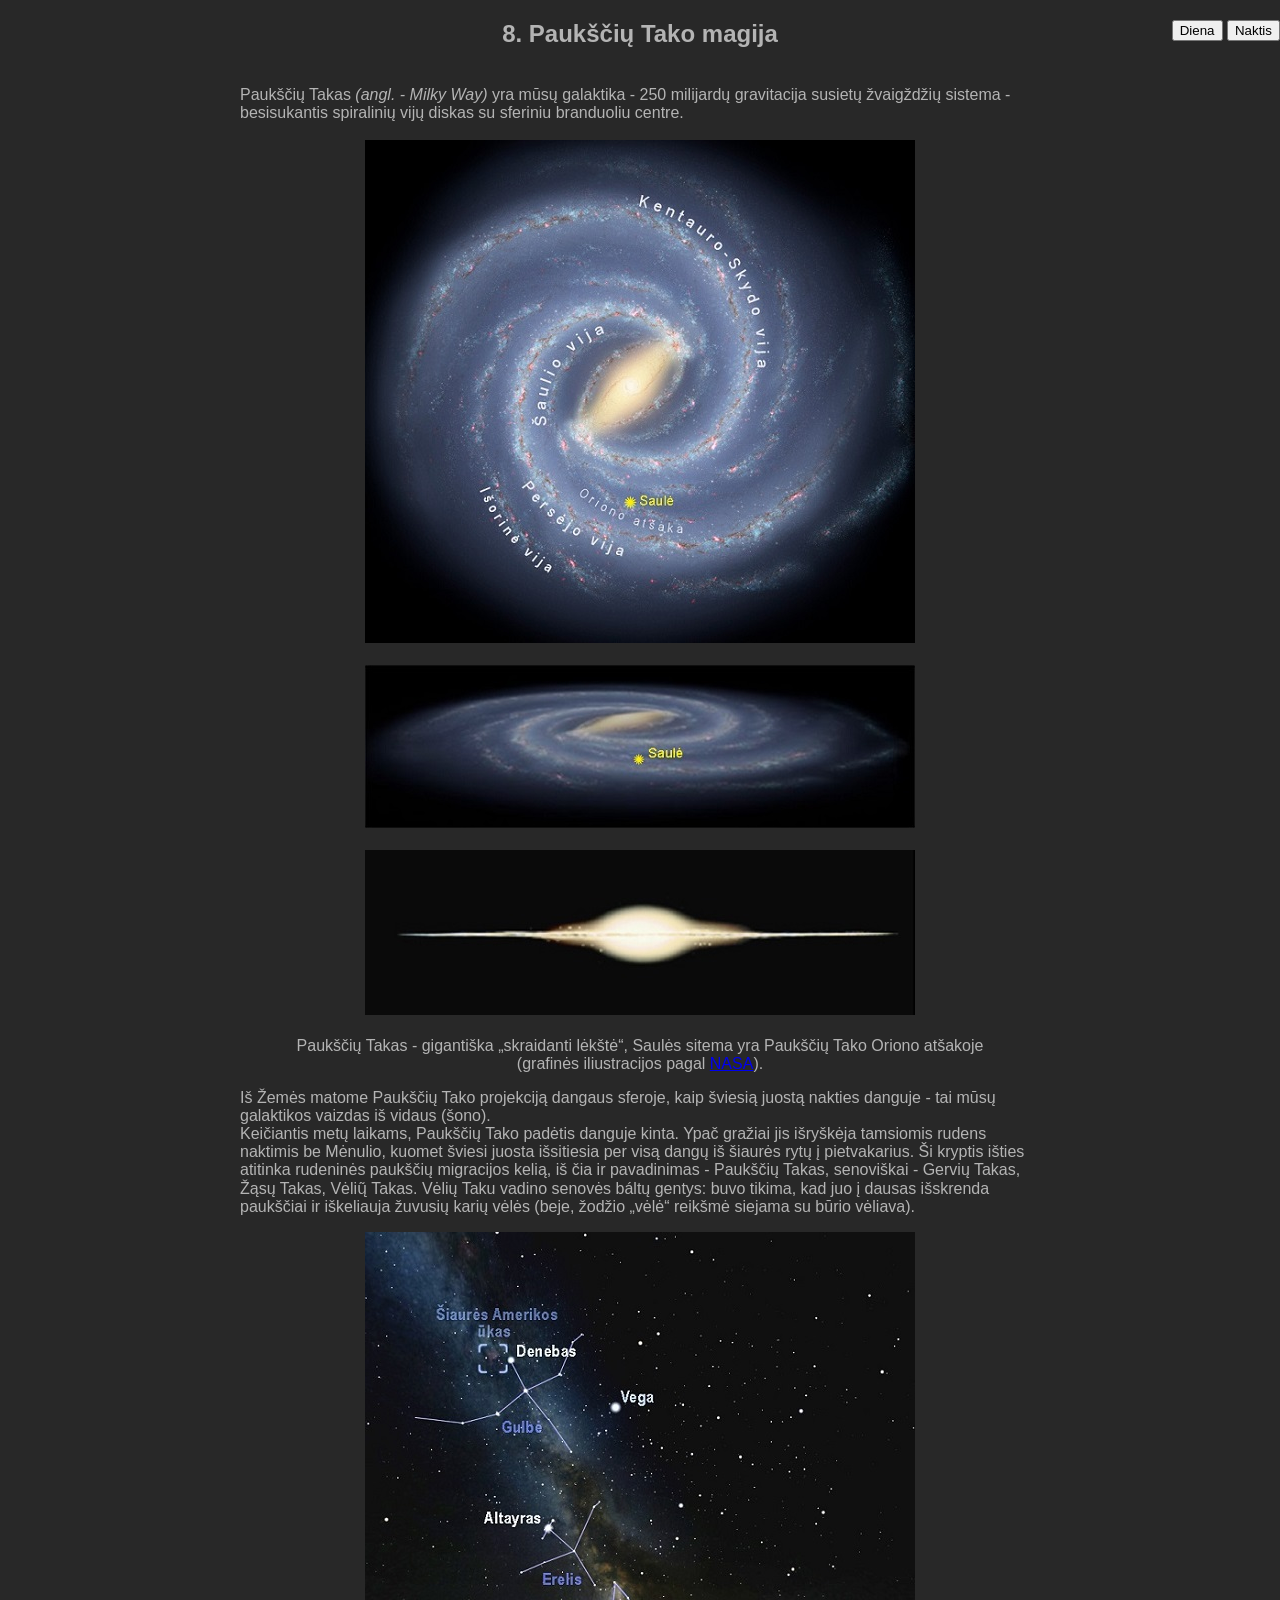
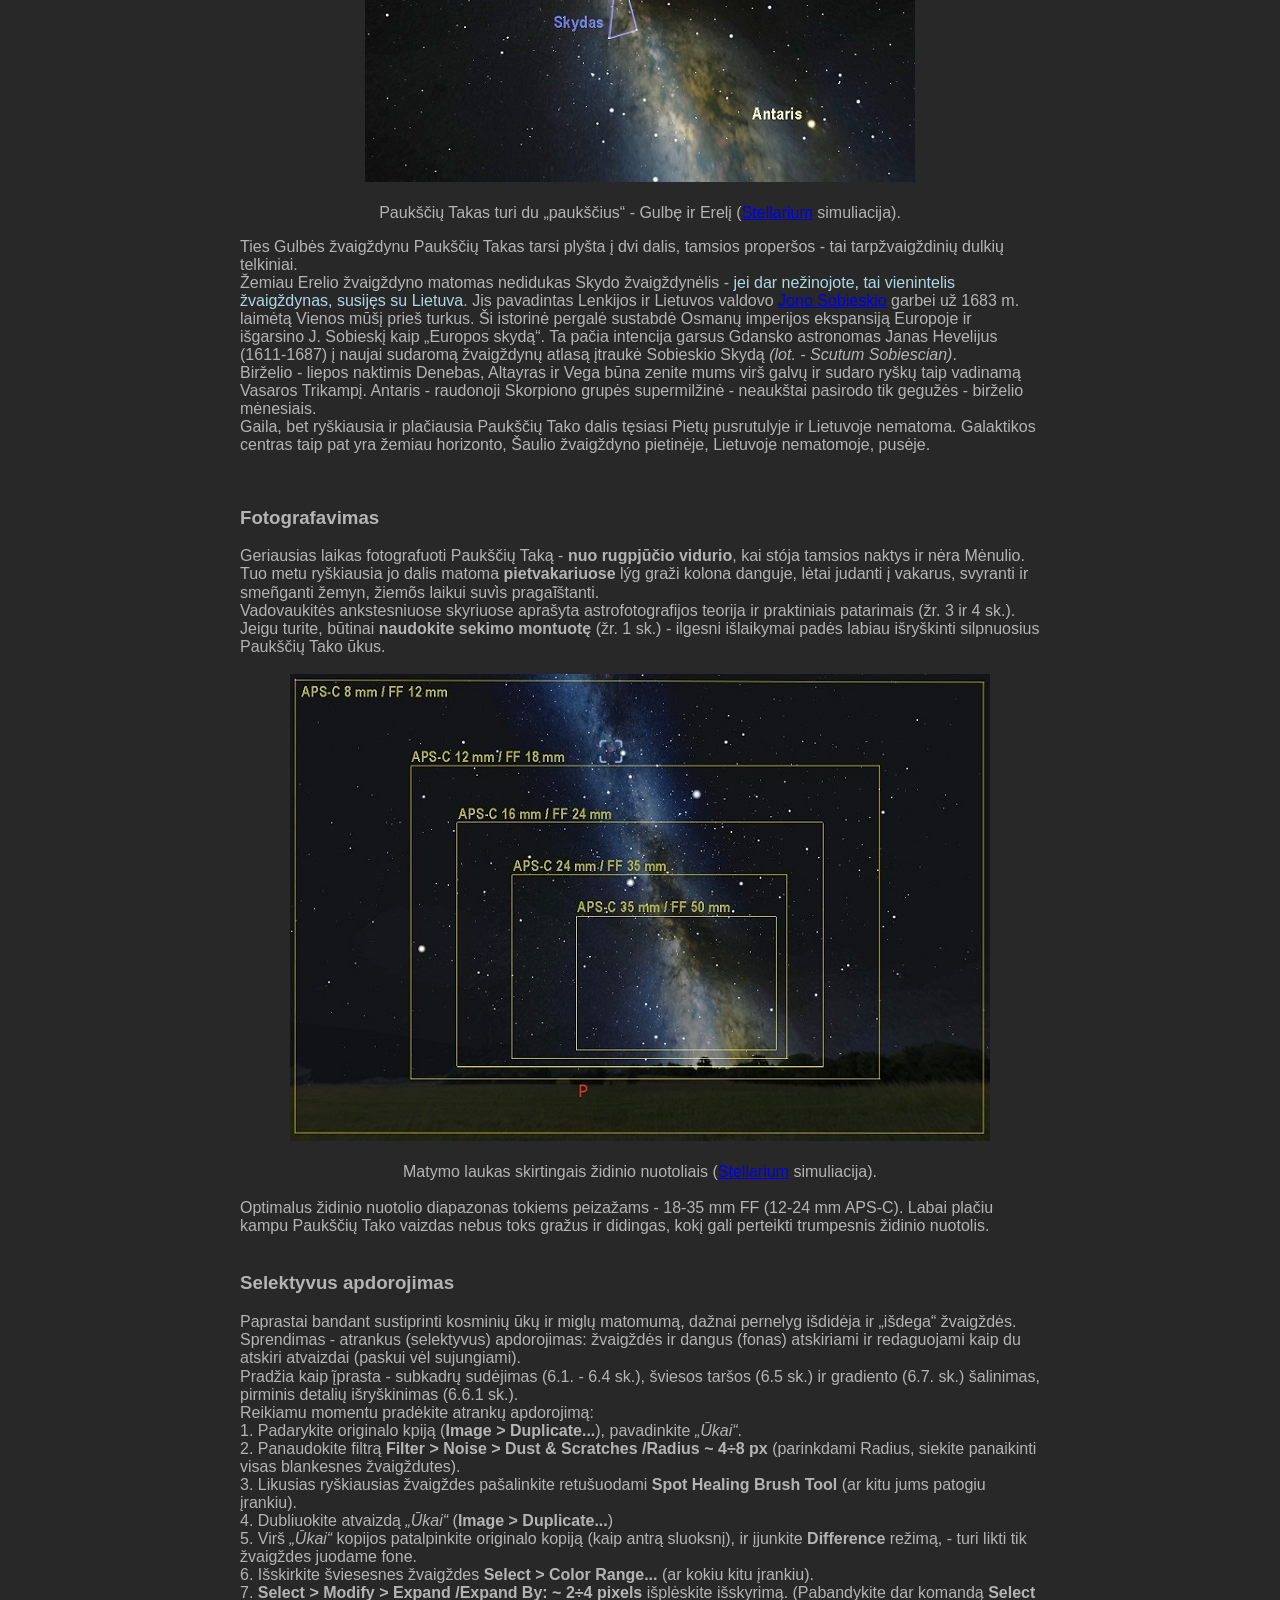
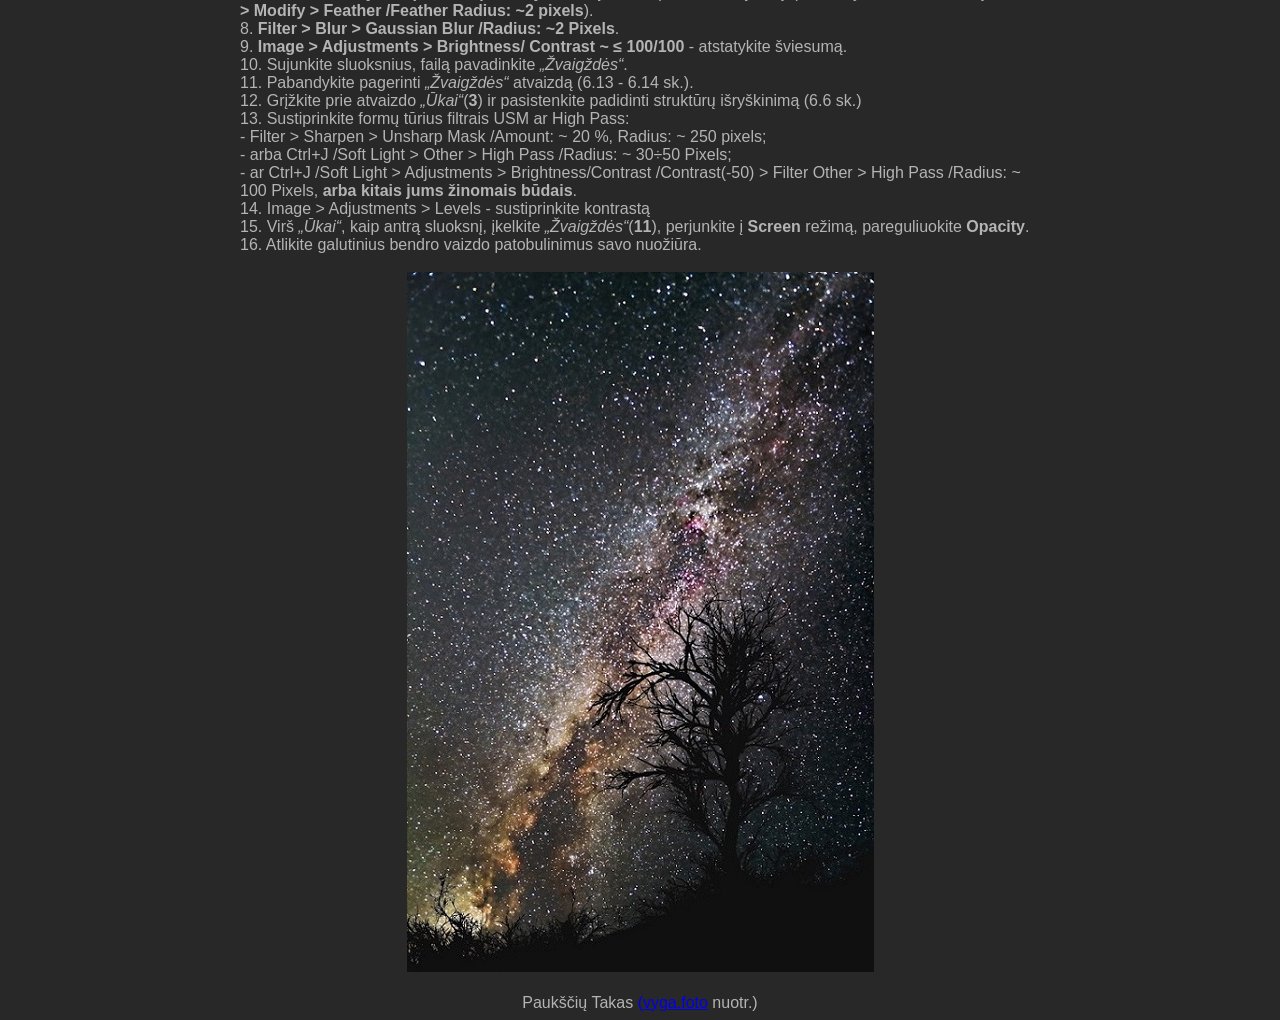
<file: 8_Pauksciu_Tako_magija/index.html>
<!DOCTYPE html>
<html>
    <head>
        <title>8. Paukščių Tako Magija</title>

          <meta charset="utf-8">
          <meta name="keywords" content="astrofotografija, vyga.foto, polius, Šiaurinė, žvaigždė, montuotė, pusiaujinė, fotografija">
          <meta name="description" content="O vis dėl to ji sukasi. Pusiaujnės dangaus sekimo montuotės astrofotografijai. Šiaurinės žvaigždė. Grįžulo Ratai">

              <link id="Naktis" rel="stylesheet" href='style_dark.css'/>

               <script>
                   function toggleTheme(value) {
                   var sheets = document.getElementsByTagName('link'); sheets[0].href = value;
                   }
               </script>

               <style>
                   div.fixed {
                   position: fixed; right: 0;  
                   }
               </style>

               <div class="fixed">
                   <button onclick="toggleTheme('style_light.css')">Diena</button>
                   <button onclick="toggleTheme('style_dark.css')">Naktis</button>
               </div>
    </head>

<body>
                 <body onmousedown = "return false;" onclick = "return true;">
    <article>

         <h1><center>8. Paukščių Tako magija</center></h1><br>
Paukščių Takas <em>(angl. - Milky Way)</em> yra mūsų galaktika - 250 milijardų gravitacija susietų žvaigždžių sistema - besisukantis spiralinių vijų diskas su sferiniu branduoliu centre. <br><br>

<center><img src="img/MW.jpg" alt="Paukščių Takas"></center><br>
<center><img src="img/MW2.jpg" alt="Paukščių Takas"></center><br>
<center><img src="img/MW3.jpg" alt="Paukščių Takas"></center><br>

<center>Paukščių Takas - gigantiška „skraidanti lėkštė“, Saulės sitema yra Paukščių Tako Oriono atšakoje<br> (grafinės iliustracijos pagal <a href="https://www.nasa.gov/" target="onmousedown">NASA</a/>).</center> 

<p>Iš Žemės matome Paukščių Tako projekciją dangaus sferoje, kaip šviesią juostą nakties danguje - tai mūsų galaktikos vaizdas iš vidaus (šono).<br> 
Keičiantis metų laikams, Paukščių Tako padėtis danguje kinta. Ypač gražiai jis išryškėja tamsiomis rudens naktimis be Mėnulio, kuomet šviesi juosta išsitiesia per visą dangų iš šiaurės rytų į pietvakarius. Ši kryptis išties atitinka rudeninės paukščių migracijos kelią, iš čia ir pavadinimas - Paukščių Takas, senoviškai - Gervių Takas, Žąsų Takas, Vėlių̃ Takas. Vėlių Taku vadino senovės báltų gentys: buvo tikima, kad juo į dausas išskrenda paukščiai ir iškeliauja žuvusių karių vėlės (beje, žodžio „vėlė“ reikšmė siejama su būrio vėliava).</p>

<center><img src="img/Milky_1.jpg" alt="Paukščių Takas"></center><br>
<center>Paukščių Takas turi du „paukščius“ - Gulbę ir Erelį (<a href="http://stellarium.org/" target="onmousedown">Stellarium</a/> simuliacija).</center>

<p>Ties Gulbės žvaigždynu Paukščių Takas tarsi plyšta į dvi dalis, tamsios properšos - tai tarpžvaigždinių dulkių telkiniai.<br>
Žemiau Erelio žvaigždyno matomas nedidukas Skydo žvaigždynėlis - <font color=lightblue>jei dar nežinojote, tai vienintelis žvaigždynas, susijęs su Lietuva</font>. Jis pavadintas Lenkijos ir Lietuvos valdovo <a href="https://www.vle.lt/straipsnis/jonas-sobieskis/" target="onmousedown">Jono Sobieskio</a/> garbei už 1683 m. laimėtą Vienos mūšį prieš turkus. Ši istorinė pergalė sustabdė Osmanų imperijos ekspansiją Europoje ir išgarsino    J. Sobieskį kaip „Europos skydą“. Ta pačia intencija garsus Gdansko astronomas Janas Hevelijus (1611-1687) į naujai sudaromą žvaigždynų atlasą įtraukė Sobieskio Skydą <em>(lot. - Scutum Sobiescian)</em>.<br>
Birželio - liepos naktimis Denebas, Altayras ir Vega būna zenite mums virš galvų ir sudaro ryškų taip vadinamą Vasaros Trikampį. Antaris - raudonoji Skorpiono grupės supermilžinė - neaukštai pasirodo tik gegužės - birželio mėnesiais.<br>
Gaila, bet ryškiausia ir plačiausia Paukščių Tako dalis tęsiasi Pietų pusrutulyje ir Lietuvoje nematoma. Galaktikos centras taip pat yra žemiau horizonto, Šaulio žvaigždyno pietinėje, Lietuvoje nematomoje, pusėje.</p><br>

<h3>Fotografavimas</h3>
Geriausias laikas fotografuoti Paukščių Taką - <b>nuo rugpjūčio vidurio</b>, kai stója tamsios naktys ir nėra Mėnulio. Tuo metu ryškiausia jo dalis matoma <b>pietvakariuose</b> lýg graži kolona danguje, lėtai judanti į vakarus, svyranti ir smeñganti žemyn, žiemõs laikui suvi̇̀s pragai̇̃štanti.<br>
Vadovaukitės ankstesniuose skyriuose aprašyta astrofotografijos teorija ir praktiniais patarimais (žr. 3 ir 4 sk.). Jeigu turite, būtinai <b>naudokite sekimo montuotę</b> (žr. 1 sk.) - ilgesni išlaikymai padės labiau išryškinti silpnuosius Paukščių Tako ūkus.<br><br>
<center><img src="img/MilkyWay2_2.jpg" alt="Paukščių Takas"></center><br>
<center>Matymo laukas skirtingais židinio nuotoliais (<a href="http://stellarium.org/" target="onmousedown">Stellarium</a/> simuliacija).</center><br>
Optimalus židinio nuotolio diapazonas tokiems peizažams - 18-35 mm  FF (12-24 mm APS-C). Labai plačiu kampu Paukščių Tako vaizdas nebus toks gražus ir didingas, kokį gali perteikti trumpesnis židinio nuotolis.<br><br>

<h3>Selektyvus apdorojimas</h3> 
Paprastai bandant sustiprinti kosminių ūkų ir miglų matomumą, dažnai pernelyg išdidėja ir „išdega“ žvaigždės. Sprendimas - atrankus (selektyvus) apdorojimas: žvaigždės ir dangus (fonas) atskiriami ir redaguojami kaip du atskiri atvaizdai (paskui vėl sujungiami).<br>
Pradžia kaip į̃prasta - subkadrų sudėjimas (6.1. - 6.4 sk.), šviesos taršos (6.5 sk.) ir gradiento (6.7. sk.) šalinimas, pirminis detalių išryškinimas (6.6.1 sk.).<br> 
Reikiamu momentu pradėkite atrankų apdorojimą:<br>
1.  Padarykite originalo kpiją (<b>Image > Duplicate...</b>), pavadinkite <em>„Ūkai“</em>.<br> 
2.  Panaudokite filtrą <b>Filter > Noise > Dust & Scratches /Radius ~ 4÷8 px</b> (parinkdami Radius, siekite panaikinti visas blankesnes žvaigždutes).<br> 
3.  Likusias ryškiausias žvaigždes pašalinkite retušuodami <b>Spot Healing Brush Tool</b> (ar kitu jums patogiu įrankiu).<br>
4.  Dubliuokite atvaizdą <em>„Ūkai“</em> (<b>Image > Duplicate...</b>)<br> 
5.  Virš <em>„Ūkai“</em> kopijos patalpinkite originalo kopiją (kaip antrą sluoksnį), ir įjunkite <b>Difference</b> režimą, - turi likti tik žvaigždes juodame fone.<br>
6.  Išskirkite šviesesnes žvaigždes <b>Select > Color Range...</b> (ar kokiu kitu įrankiu).<br>
7.  <b>Select > Modify > Expand /Expand By: ~ 2÷4 pixels</b> išplėskite išskyrimą. (Pabandykite dar komandą <b>Select > Modify > Feather /Feather Radius: ~2 pixels</b>).<br>
8.  <b>Filter > Blur > Gaussian Blur /Radius: ~2 Pixels</b>.<br>
9.  <b>Image > Adjustments > Brightness/ Contrast ~ ≤ 100/100</b> - atstatykite šviesumą.<br>
10. Sujunkite sluoksnius, failą pavadinkite <em>„Žvaigždės“</em>.<br>
11. Pabandykite pagerinti <em>„Žvaigždės“</em> atvaizdą (6.13 - 6.14 sk.).<br> 
12.  Grįžkite prie atvaizdo <em>„Ūkai“</em>(<b>3</b>) ir pasistenkite padidinti struktūrų išryškinimą (6.6 sk.)<br>
13. Sustiprinkite formų tūrius filtrais USM ar High Pass:<br> 
-   Filter > Sharpen > Unsharp Mask  /Amount: ~ 20 %, Radius: ~ 250 pixels;<br>
-   arba Ctrl+J /Soft Light > Other > High Pass /Radius: ~ 30÷50 Pixels;<br> 
-   ar Ctrl+J /Soft Light > Adjustments > Brightness/Contrast /Contrast(-50) > Filter Other > High Pass /Radius: ~ 100 Pixels, <b>arba kitais jums žinomais būdais</b>.<br> 
14.  Image > Adjustments > Levels - sustiprinkite kontrastą<br>  
15.  Virš <em>„Ūkai“</em>, kaip antrą sluoksnį, įkelkite <em>„Žvaigždės“</em>(<b>11</b>), perjunkite į <b>Screen</b> režimą, pareguliuokite <b>Opacity</b>.<br> 
16. Atlikite galutinius bendro vaizdo patobulinimus savo nuožiūra.<br><br> 

<center><img src="img/Untitled1_v4 FS.jpg" alt="Paukščių Takas"></center><br> 
<center>Paukščių Takas <a href="https://www.efoto.lt/node/1135814" target="onmousedown">(vyga.foto</a/> nuotr.)</center>

    </article>

<script src="script.js"></script>

</body>
</html>
</file>
<file: style.css>
a:link {
  color: #92a6df;
  background-color: transparent;
  text-decoration: none;
}
a:visited {
  color: #be6dc9;
  background-color: transparent;
  text-decoration: none;
}
a:hover {
  color: #c9ca68;
  background-color: transparent;
  text-decoration: underline;
}

* {
  box-sizing: border-box;
}

.menu {
  float: left;
  width: 25%;
  text-align: center;
  margin-top: 0%;
}

.main {
  float: left;
  width: 50%;
  padding: 16px;
}

.right {
  float: left;
  width: 25%;
  padding: 20px;
  margin-top: 0%;
  
}

@media only screen and (max-width: 620px) {
  /* For mobile phones: */
  .menu, .main, .right {
    width: 100%;
  }
}
</file>
<file: 12_Glosarijus/style.css>
body {
  
  font-size: 15px; font-family: arial, "Times New Roman", verdana; 
} 

article {
  width: 800px; margin: auto; 
}




//h2 {
  color:brown;
}
//[href="#1111"] {
  color:brown;
}
</file>
<file: 1_O_vis_dėlto_ji_sukasi/style.css>
body {
  
  font-size: 15px; font-family: arial, "Times New Roman", verdana; 
} 

article {
  width: 800px; margin: auto; 
}




//h2 {
  color:brown;
}
//[href="#1111"] {
  color:brown;
}
</file>
<file: 2_Lietuvos_astroklimatas/style.css>
body {
  
  font-size: 15px; font-family: arial, "Times New Roman", verdana;
} 

article {
  width: 800px; margin: auto; 
}

 h5, #A1111, #B1112 {
    background-color:lightyellow; color:red;
}
</file>
<file: 3_Teorija_ir_technika/style.css>
body {
  
  font-size: 15px; font-family: arial, "Times New Roman",  verdana;
} 

article {
  width: 800px; margin: auto; 
}

 h5, #A1111, #B1112 {
    background-color:lightyellow; color:red;
}
</file>
<file: 4_Naktinių_išvykų_planavimas/style.css>
body {
  
  font-size: 15px; font-family: arial, "Times New Roman",  verdana;
} 

article {
  width: 800px; margin: auto; 
}

 h5, #A1111, #B1112 {
    background-color:lightyellow; color:red;
}
</file>
<file: 6_Zvaigzdziu_takais/style_dark.css>
body {
    font-size: 16px; font-family: arial, "Times New Roman",  verdana; color: rgb(180, 180, 180); background-color: rgb(40, 40, 40);
  } 
  
  article {
    width: 800px; margin: auto; 
  }
</file>
<file: 8_Pauksciu_Tako_magija/style_dark.css>
body {
    font-size: 16px; font-family: arial, "Times New Roman",  verdana; color: rgb(180, 180, 180); background-color: rgb(40, 40, 40);
  } 
  
  article {
    width: 800px; margin: auto; 
  }
</file>
